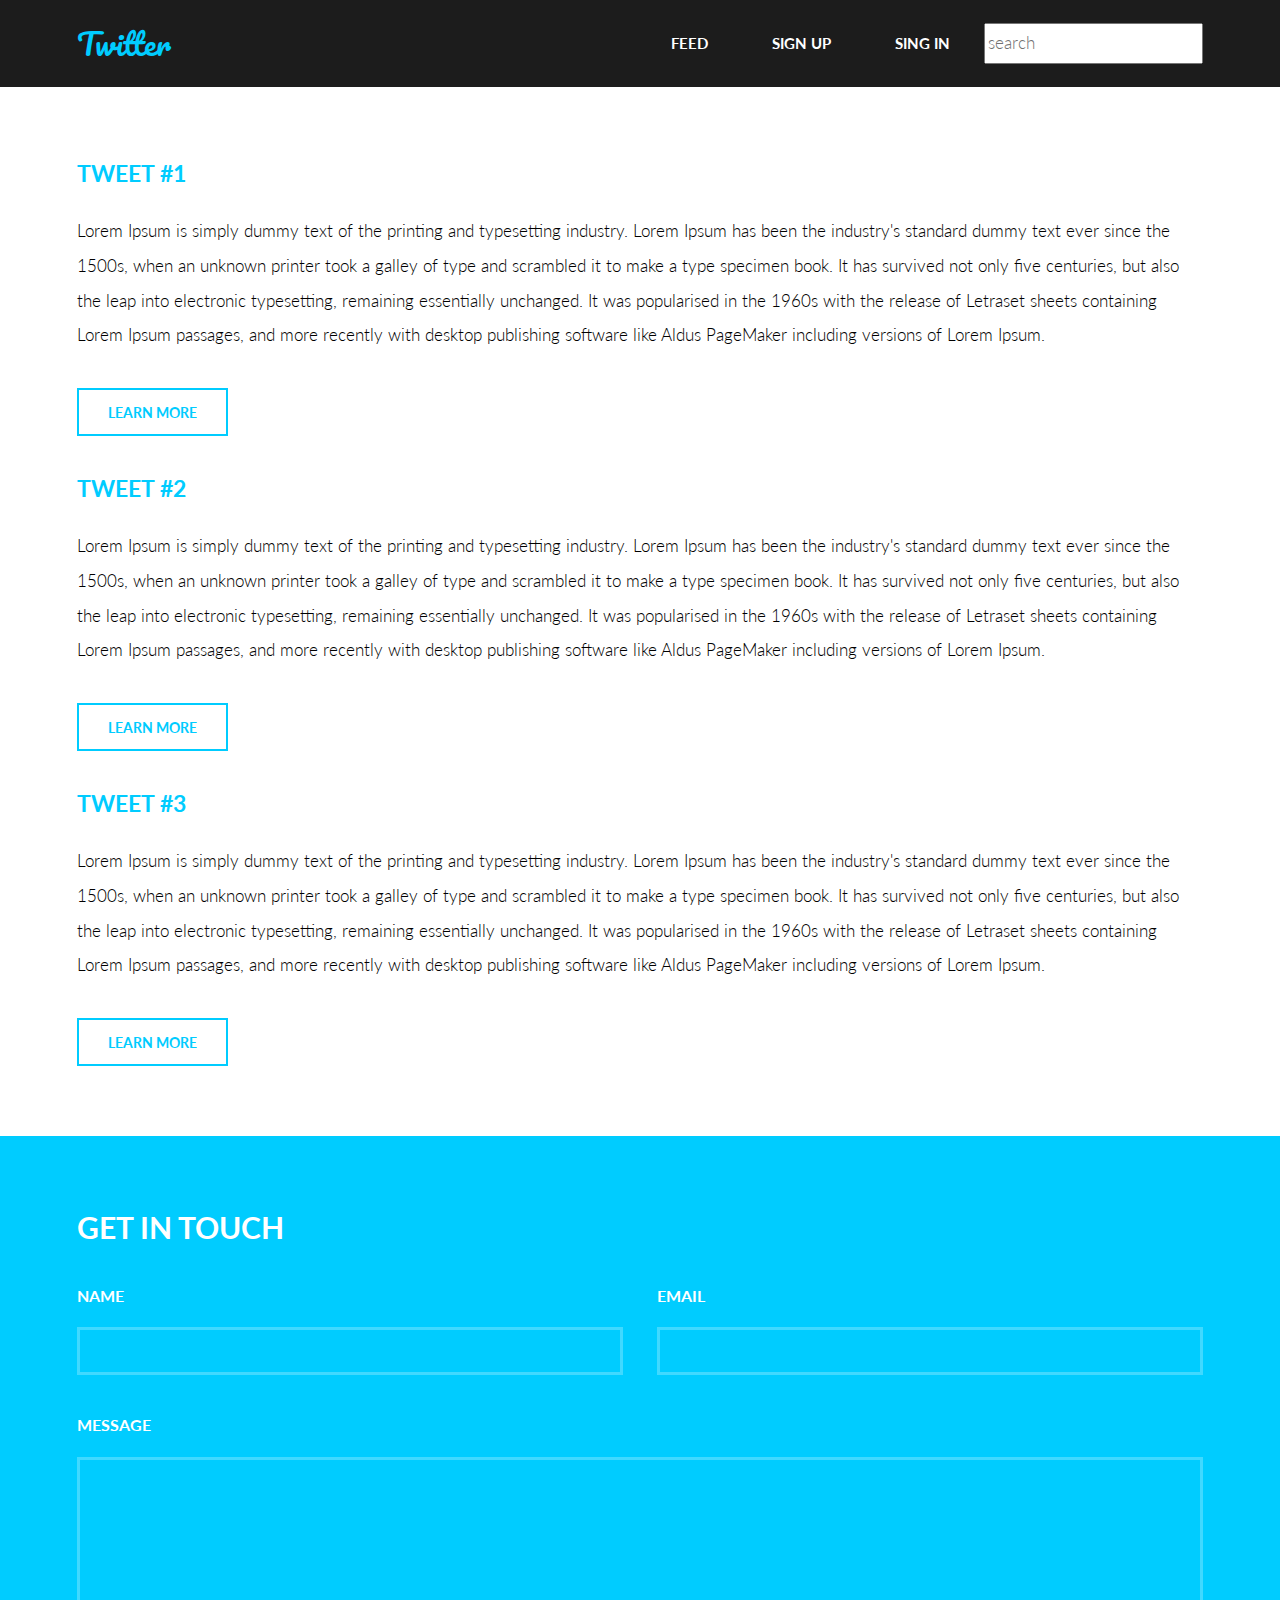
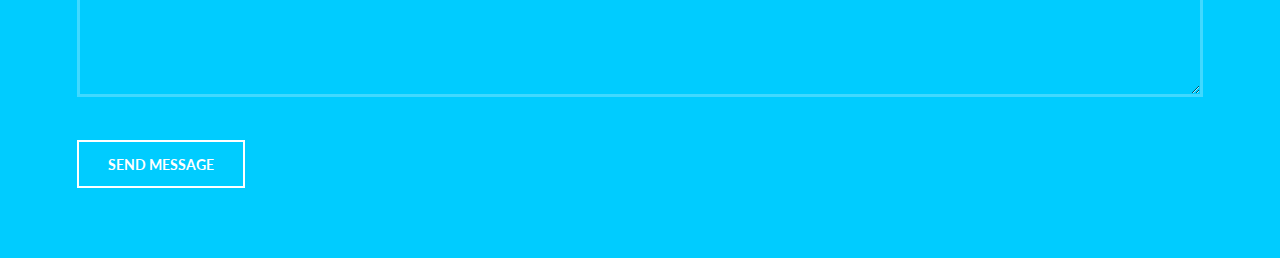
<file: mock up/index.html>
<!DOCTYPE HTML>

<html>
	<head>
		<title>Twitter</title>
		<meta charset="utf-8" />
		<meta name="viewport" content="width=device-width, initial-scale=1, user-scalable=no" />
		<link rel="stylesheet" href="assets/css/main.css" />
	</head>
	<body>

		<!-- Header -->
			<header id="header">
				<div class="inner">

					<a href="index.html" class="logo">Twitter</a>

					<nav id="nav">
						<a href="index.html">Feed</a>
						<a href="signup.html">Sign Up</a>
						<a href="signin.html">Sing In</a>
						<input placeholder="search">

					</nav>

				</div>
			</header>
			<a href="#menu" class="navPanelToggle"><span class="fa fa-bars"></span></a>


			<section id="main">
				<div class="inner">
					<article>
						<div class="content">

							<header>
								<h3>Tweet #1</h3>
							</header>

							<p>Lorem Ipsum is simply dummy text of the printing and typesetting industry. Lorem Ipsum has been the industry's standard dummy text ever since the 1500s, when an unknown printer took a galley of type and scrambled it to make a type specimen book. It has survived not only five centuries, but also the leap into electronic typesetting, remaining essentially unchanged. It was popularised in the 1960s with the release of Letraset sheets containing Lorem Ipsum passages, and more recently with desktop publishing software like Aldus PageMaker including versions of Lorem Ipsum.</p>

							<ul class="actions">
								<li><a href="#" class="button alt">Learn More</a></li>
							</ul>


						</div>
					</article>
					<article>
						<div class="content">

							<header>
								<h3>Tweet #2</h3>
							</header>

							<p>Lorem Ipsum is simply dummy text of the printing and typesetting industry. Lorem Ipsum has been the industry's standard dummy text ever since the 1500s, when an unknown printer took a galley of type and scrambled it to make a type specimen book. It has survived not only five centuries, but also the leap into electronic typesetting, remaining essentially unchanged. It was popularised in the 1960s with the release of Letraset sheets containing Lorem Ipsum passages, and more recently with desktop publishing software like Aldus PageMaker including versions of Lorem Ipsum.</p>

							<ul class="actions">
								<li><a href="#" class="button alt">Learn More</a></li>
							</ul>

						</div>
					</article>
					<article>
					<div class="content">

						<header>
							<h3>Tweet #3</h3>
						</header>

						<p>Lorem Ipsum is simply dummy text of the printing and typesetting industry. Lorem Ipsum has been the industry's standard dummy text ever since the 1500s, when an unknown printer took a galley of type and scrambled it to make a type specimen book. It has survived not only five centuries, but also the leap into electronic typesetting, remaining essentially unchanged. It was popularised in the 1960s with the release of Letraset sheets containing Lorem Ipsum passages, and more recently with desktop publishing software like Aldus PageMaker including versions of Lorem Ipsum.</p>

						<ul class="actions">
							<li><a href="#" class="button alt">Learn More</a></li>
						</ul>

						</div>
					</article>
				</div>
			</section>

		<!-- Footer -->
			<section id="footer">
				<div class="inner">
					<header>
						<h2>Get in Touch</h2>
					</header>
					<form method="post" action="#">
						<div class="field half first">
							<label for="name">Name</label>
							<input type="text" name="name" id="name" />
						</div>
						<div class="field half">
							<label for="email">Email</label>
							<input type="text" name="email" id="email" />
						</div>
						<div class="field">
							<label for="message">Message</label>
							<textarea name="message" id="message" rows="6"></textarea>
						</div>
						<ul class="actions">
							<li><input type="submit" value="Send Message" class="alt" /></li>
						</ul>
					</form>
					<div align="center" class="copyright" style = "color:#000000">
						 <!-- &copy; TwitterBEL: Dzmitry Kulik, Yahor Vydrenko, Nadir Gorbunov -->
					</div>
				</div>
			</section>


	</body>
</html>
</file>
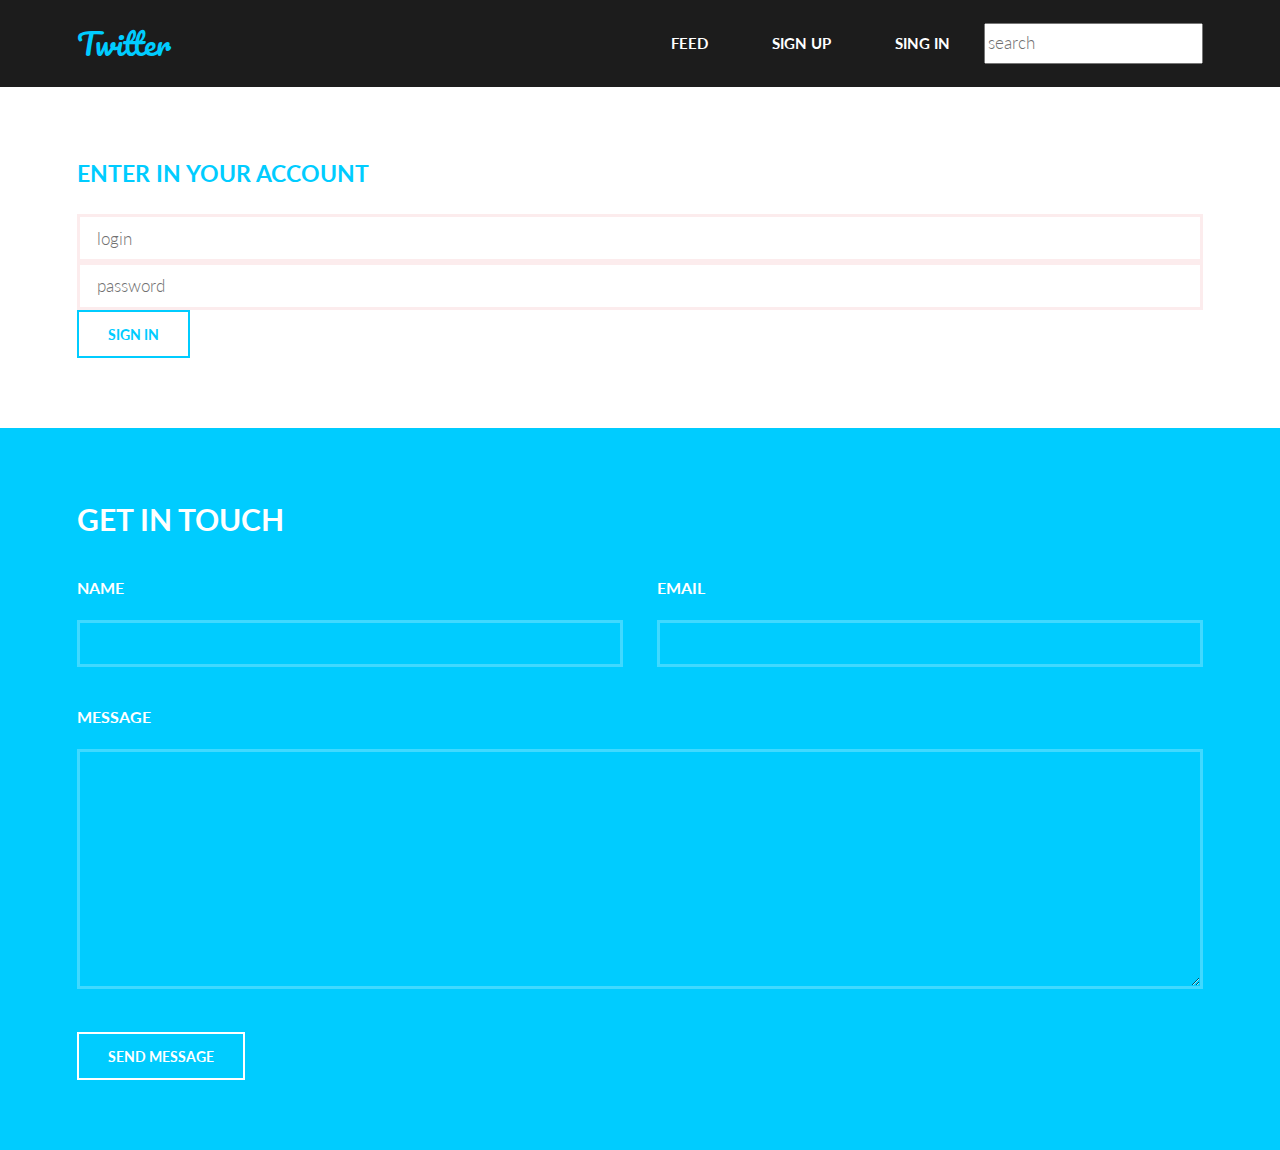
<file: mock up/signin.html>
<!DOCTYPE HTML>

<html>
	<head>
		<title>Sign In</title>
		<meta charset="utf-8" />
		<meta name="viewport" content="width=device-width, initial-scale=1, user-scalable=no" />
		<link rel="stylesheet" href="assets/css/main.css" />
	</head>
	<body>

		<!-- Header -->
			<header id="header">
				<div class="inner">

					<a href="index.html" class="logo">Twitter</a>

					<nav id="nav">
						<a href="index.html">Feed</a>
						<a href="signup.html">Sign Up</a>
						<a href="signin.html">Sing In</a>
						<input placeholder="search">

					</nav>

				</div>
			</header>
			<a href="#menu" class="navPanelToggle"><span class="fa fa-bars"></span></a>


			<section id="main">
				<div class="inner">


					<article>
					<div class="content">

						<header>
							<h3>Enter in your account</h3>
						</header>

              <form action="#" method="post">

                <input type="text" placeholder="login">
                <input type="password" placeholder="password">

                <input class="button alt" type="button" value="sign in">

              </form>
						</div>
					</article>
				</div>
			</section>

		<!-- Footer -->
			<section id="footer">
				<div class="inner">
					<header>
						<h2>Get in Touch</h2>
					</header>
					<form method="post" action="#">
						<div class="field half first">
							<label for="name">Name</label>
							<input type="text" name="name" id="name" />
						</div>
						<div class="field half">
							<label for="email">Email</label>
							<input type="text" name="email" id="email" />
						</div>
						<div class="field">
							<label for="message">Message</label>
							<textarea name="message" id="message" rows="6"></textarea>
						</div>
						<ul class="actions">
							<li><input type="submit" value="Send Message" class="alt" /></li>
						</ul>
					</form>
					<div align="center" class="copyright" style = "color:#000000">
						 <!-- &copy; TwitterBEL: Dzmitry Kulik, Yahor Vydrenko, Nadir Gorbunov -->
					</div>
				</div>
			</section>


	</body>
</html>
</file>
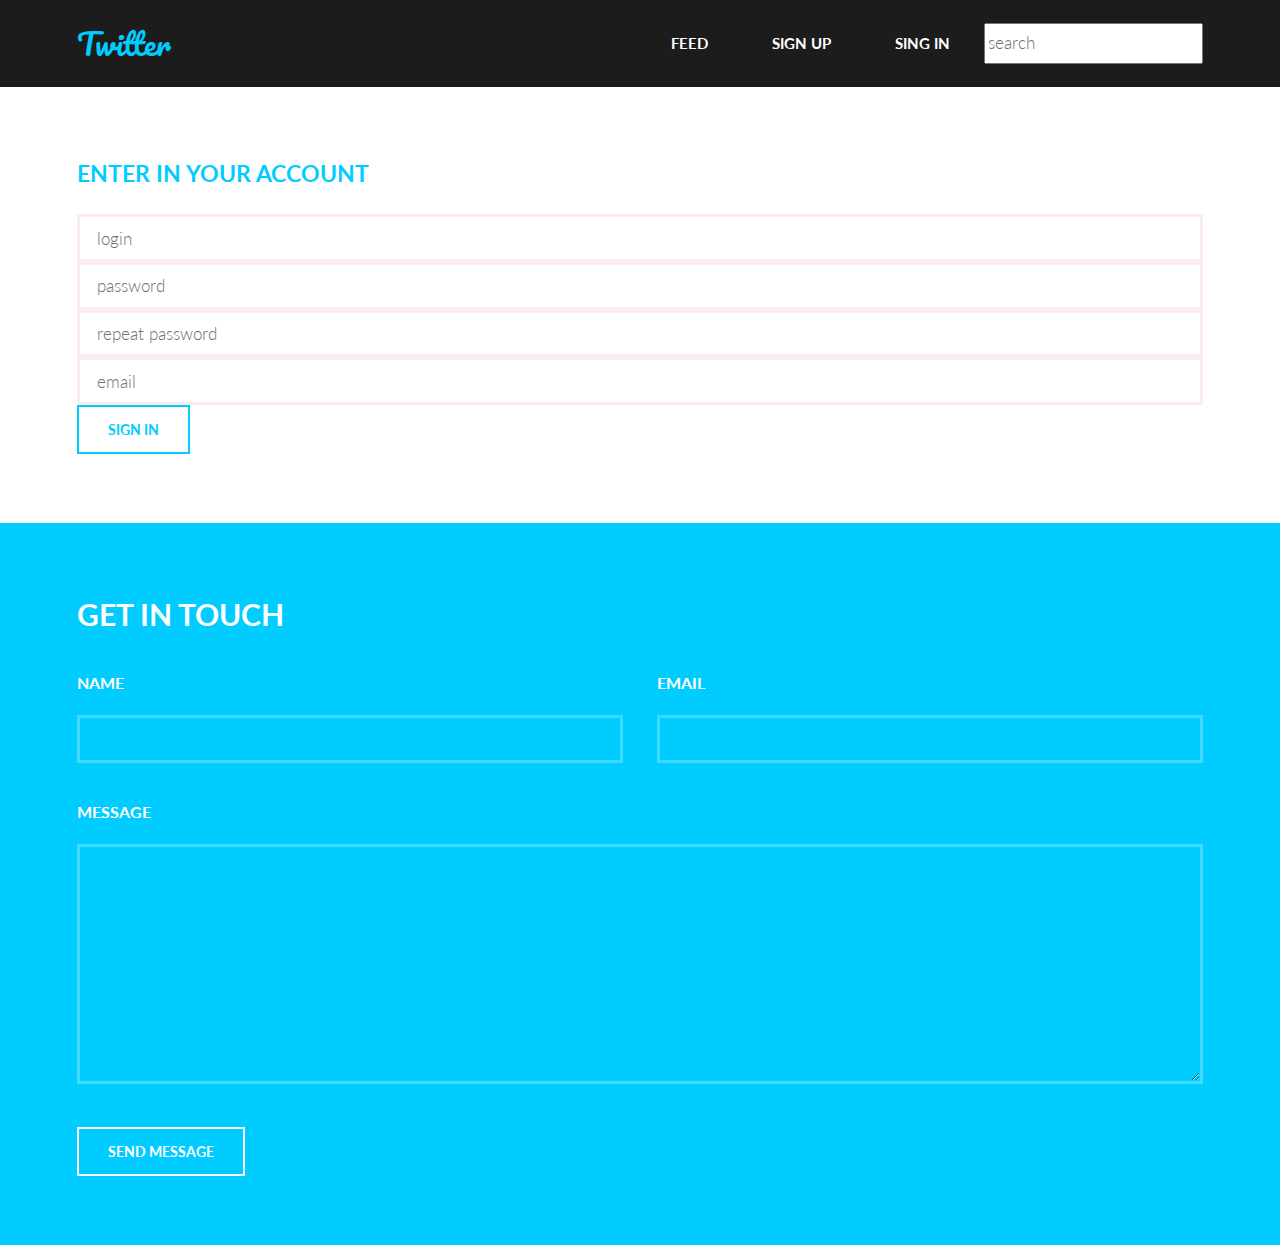
<file: mock up/signup.html>
<!DOCTYPE HTML>

<html>
	<head>
		<title>Sign In</title>
		<meta charset="utf-8" />
		<meta name="viewport" content="width=device-width, initial-scale=1, user-scalable=no" />
		<link rel="stylesheet" href="assets/css/main.css" />
	</head>
	<body>

		<!-- Header -->
			<header id="header">
				<div class="inner">

					<a href="index.html" class="logo">Twitter</a>

					<nav id="nav">
						<a href="index.html">Feed</a>
						<a href="signup.html">Sign Up</a>
						<a href="signin.html">Sing In</a>

						<input placeholder="search">

					</nav>

				</div>
			</header>
			<a href="#menu" class="navPanelToggle"><span class="fa fa-bars"></span></a>


			<section id="main">
				<div class="inner">


					<article>
					<div class="content">

						<header>
							<h3>Enter in your account</h3>
						</header>

              <form action="#" method="post">

                <input type="text" placeholder="login">
                <input type="password" placeholder="password">
                <input type="password" placeholder="repeat password">
                <input type="email" placeholder="email">
                
                <input class="button alt" type="button" value="sign in">

              </form>
						</div>
					</article>
				</div>
			</section>

		<!-- Footer -->
			<section id="footer">
				<div class="inner">
					<header>
						<h2>Get in Touch</h2>
					</header>
					<form method="post" action="#">
						<div class="field half first">
							<label for="name">Name</label>
							<input type="text" name="name" id="name" />
						</div>
						<div class="field half">
							<label for="email">Email</label>
							<input type="text" name="email" id="email" />
						</div>
						<div class="field">
							<label for="message">Message</label>
							<textarea name="message" id="message" rows="6"></textarea>
						</div>
						<ul class="actions">
							<li><input type="submit" value="Send Message" class="alt" /></li>
						</ul>
					</form>
					<div align="center" class="copyright" style = "color:#000000">
						 <!-- &copy; TwitterBEL: Dzmitry Kulik, Yahor Vydrenko, Nadir Gorbunov -->
					</div>
				</div>
			</section>


	</body>
</html>
</file>
<file: mock up/assets/css/main.css>
@import url(font-awesome.min.css);
@import url("https://fonts.googleapis.com/css?family=Lato:300,400,700|Pacifico");

/*
	Introspect by TEMPLATED
	templated.co @templatedco
	Released for free under the Creative Commons Attribution 3.0 license (templated.co/license)
*/

/* Reset */

	html, body, div, span, applet, object, iframe, h1, h2, h3, h4, h5, h6, p, blockquote, pre, a, abbr, acronym, address, big, cite, code, del, dfn, em, img, ins, kbd, q, s, samp, small, strike, strong, sub, sup, tt, var, b, u, i, center, dl, dt, dd, ol, ul, li, fieldset, form, label, legend, table, caption, tbody, tfoot, thead, tr, th, td, article, aside, canvas, details, embed, figure, figcaption, footer, header, hgroup, menu, nav, output, ruby, section, summary, time, mark, audio, video {
		margin: 0;
		padding: 0;
		border: 0;
		font-size: 100%;
		font: inherit;
		vertical-align: baseline;
	}

	article, aside, details, figcaption, figure, footer, header, hgroup, menu, nav, section {
		display: block;
	}

	body {
		line-height: 1;
	}

	ol, ul {
		list-style: none;
	}

	blockquote, q {
		quotes: none;
	}

	blockquote:before, blockquote:after, q:before, q:after {
		content: '';
		content: none;
	}

	table {
		border-collapse: collapse;
		border-spacing: 0;
	}

	body {
		-webkit-text-size-adjust: none;
	}

/* Box Model */

	*, *:before, *:after {
		-moz-box-sizing: border-box;
		-webkit-box-sizing: border-box;
		box-sizing: border-box;
	}

/* Containers */

	.container {
		margin-left: auto;
		margin-right: auto;
	}

	.container.\31 25\25 {
		width: 100%;
		max-width: 100em;
		min-width: 80em;
	}

	.container.\37 5\25 {
		width: 60em;
	}

	.container.\35 0\25 {
		width: 40em;
	}

	.container.\32 5\25 {
		width: 20em;
	}

	.container {
		width: 80em;
	}

	@media screen and (max-width: 1680px) {

		.container.\31 25\25 {
			width: 100%;
			max-width: 100em;
			min-width: 80em;
		}

		.container.\37 5\25 {
			width: 60em;
		}

		.container.\35 0\25 {
			width: 40em;
		}

		.container.\32 5\25 {
			width: 20em;
		}

		.container {
			width: 80em;
		}

	}

	@media screen and (max-width: 1280px) {

		.container.\31 25\25 {
			width: 100%;
			max-width: 81.25em;
			min-width: 65em;
		}

		.container.\37 5\25 {
			width: 48.75em;
		}

		.container.\35 0\25 {
			width: 32.5em;
		}

		.container.\32 5\25 {
			width: 16.25em;
		}

		.container {
			width: 65em;
		}

	}

	@media screen and (max-width: 980px) {

		.container.\31 25\25 {
			width: 100%;
			max-width: 112.5%;
			min-width: 90%;
		}

		.container.\37 5\25 {
			width: 67.5%;
		}

		.container.\35 0\25 {
			width: 45%;
		}

		.container.\32 5\25 {
			width: 22.5%;
		}

		.container {
			width: 90%;
		}

	}

	@media screen and (max-width: 736px) {

		.container.\31 25\25 {
			width: 100%;
			max-width: 112.5%;
			min-width: 90%;
		}

		.container.\37 5\25 {
			width: 67.5%;
		}

		.container.\35 0\25 {
			width: 45%;
		}

		.container.\32 5\25 {
			width: 22.5%;
		}

		.container {
			width: 90% !important;
		}

	}

	@media screen and (max-width: 480px) {

		.container.\31 25\25 {
			width: 100%;
			max-width: 112.5%;
			min-width: 90%;
		}

		.container.\37 5\25 {
			width: 67.5%;
		}

		.container.\35 0\25 {
			width: 45%;
		}

		.container.\32 5\25 {
			width: 22.5%;
		}

		.container {
			width: 90% !important;
		}

	}

/* Grid */

	.row {
		border-bottom: solid 1px transparent;
		-moz-box-sizing: border-box;
		-webkit-box-sizing: border-box;
		box-sizing: border-box;
	}

	.row > * {
		float: left;
		-moz-box-sizing: border-box;
		-webkit-box-sizing: border-box;
		box-sizing: border-box;
	}

	.row:after, .row:before {
		content: '';
		display: block;
		clear: both;
		height: 0;
	}

	.row.uniform > * > :first-child {
		margin-top: 0;
	}

	.row.uniform > * > :last-child {
		margin-bottom: 0;
	}

	.row.\30 \25 > * {
		padding: 0 0 0 0em;
	}

	.row.\30 \25 {
		margin: 0 0 -1px 0em;
	}

	.row.uniform.\30 \25 > * {
		padding: 0em 0 0 0em;
	}

	.row.uniform.\30 \25 {
		margin: 0em 0 -1px 0em;
	}

	.row > * {
		padding: 0 0 0 2em;
	}

	.row {
		margin: 0 0 -1px -2em;
	}

	.row.uniform > * {
		padding: 2em 0 0 2em;
	}

	.row.uniform {
		margin: -2em 0 -1px -2em;
	}

	.row.\32 00\25 > * {
		padding: 0 0 0 4em;
	}

	.row.\32 00\25 {
		margin: 0 0 -1px -4em;
	}

	.row.uniform.\32 00\25 > * {
		padding: 4em 0 0 4em;
	}

	.row.uniform.\32 00\25 {
		margin: -4em 0 -1px -4em;
	}

	.row.\31 50\25 > * {
		padding: 0 0 0 3em;
	}

	.row.\31 50\25 {
		margin: 0 0 -1px -3em;
	}

	.row.uniform.\31 50\25 > * {
		padding: 3em 0 0 3em;
	}

	.row.uniform.\31 50\25 {
		margin: -3em 0 -1px -3em;
	}

	.row.\35 0\25 > * {
		padding: 0 0 0 1em;
	}

	.row.\35 0\25 {
		margin: 0 0 -1px -1em;
	}

	.row.uniform.\35 0\25 > * {
		padding: 1em 0 0 1em;
	}

	.row.uniform.\35 0\25 {
		margin: -1em 0 -1px -1em;
	}

	.row.\32 5\25 > * {
		padding: 0 0 0 0.5em;
	}

	.row.\32 5\25 {
		margin: 0 0 -1px -0.5em;
	}

	.row.uniform.\32 5\25 > * {
		padding: 0.5em 0 0 0.5em;
	}

	.row.uniform.\32 5\25 {
		margin: -0.5em 0 -1px -0.5em;
	}

	.\31 2u, .\31 2u\24 {
		width: 100%;
		clear: none;
		margin-left: 0;
	}

	.\31 1u, .\31 1u\24 {
		width: 91.6666666667%;
		clear: none;
		margin-left: 0;
	}

	.\31 0u, .\31 0u\24 {
		width: 83.3333333333%;
		clear: none;
		margin-left: 0;
	}

	.\39 u, .\39 u\24 {
		width: 75%;
		clear: none;
		margin-left: 0;
	}

	.\38 u, .\38 u\24 {
		width: 66.6666666667%;
		clear: none;
		margin-left: 0;
	}

	.\37 u, .\37 u\24 {
		width: 58.3333333333%;
		clear: none;
		margin-left: 0;
	}

	.\36 u, .\36 u\24 {
		width: 50%;
		clear: none;
		margin-left: 0;
	}

	.\35 u, .\35 u\24 {
		width: 41.6666666667%;
		clear: none;
		margin-left: 0;
	}

	.\34 u, .\34 u\24 {
		width: 33.3333333333%;
		clear: none;
		margin-left: 0;
	}

	.\33 u, .\33 u\24 {
		width: 25%;
		clear: none;
		margin-left: 0;
	}

	.\32 u, .\32 u\24 {
		width: 16.6666666667%;
		clear: none;
		margin-left: 0;
	}

	.\31 u, .\31 u\24 {
		width: 8.3333333333%;
		clear: none;
		margin-left: 0;
	}

	.\31 2u\24 + *,
	.\31 1u\24 + *,
	.\31 0u\24 + *,
	.\39 u\24 + *,
	.\38 u\24 + *,
	.\37 u\24 + *,
	.\36 u\24 + *,
	.\35 u\24 + *,
	.\34 u\24 + *,
	.\33 u\24 + *,
	.\32 u\24 + *,
	.\31 u\24 + * {
		clear: left;
	}

	.\-11u {
		margin-left: 91.66667%;
	}

	.\-10u {
		margin-left: 83.33333%;
	}

	.\-9u {
		margin-left: 75%;
	}

	.\-8u {
		margin-left: 66.66667%;
	}

	.\-7u {
		margin-left: 58.33333%;
	}

	.\-6u {
		margin-left: 50%;
	}

	.\-5u {
		margin-left: 41.66667%;
	}

	.\-4u {
		margin-left: 33.33333%;
	}

	.\-3u {
		margin-left: 25%;
	}

	.\-2u {
		margin-left: 16.66667%;
	}

	.\-1u {
		margin-left: 8.33333%;
	}

	@media screen and (max-width: 1680px) {

		.row > * {
			padding: 0 0 0 2em;
		}

		.row {
			margin: 0 0 -1px -2em;
		}

		.row.uniform > * {
			padding: 2em 0 0 2em;
		}

		.row.uniform {
			margin: -2em 0 -1px -2em;
		}

		.row.\32 00\25 > * {
			padding: 0 0 0 4em;
		}

		.row.\32 00\25 {
			margin: 0 0 -1px -4em;
		}

		.row.uniform.\32 00\25 > * {
			padding: 4em 0 0 4em;
		}

		.row.uniform.\32 00\25 {
			margin: -4em 0 -1px -4em;
		}

		.row.\31 50\25 > * {
			padding: 0 0 0 3em;
		}

		.row.\31 50\25 {
			margin: 0 0 -1px -3em;
		}

		.row.uniform.\31 50\25 > * {
			padding: 3em 0 0 3em;
		}

		.row.uniform.\31 50\25 {
			margin: -3em 0 -1px -3em;
		}

		.row.\35 0\25 > * {
			padding: 0 0 0 1em;
		}

		.row.\35 0\25 {
			margin: 0 0 -1px -1em;
		}

		.row.uniform.\35 0\25 > * {
			padding: 1em 0 0 1em;
		}

		.row.uniform.\35 0\25 {
			margin: -1em 0 -1px -1em;
		}

		.row.\32 5\25 > * {
			padding: 0 0 0 0.5em;
		}

		.row.\32 5\25 {
			margin: 0 0 -1px -0.5em;
		}

		.row.uniform.\32 5\25 > * {
			padding: 0.5em 0 0 0.5em;
		}

		.row.uniform.\32 5\25 {
			margin: -0.5em 0 -1px -0.5em;
		}

		.\31 2u\28xlarge\29, .\31 2u\24\28xlarge\29 {
			width: 100%;
			clear: none;
			margin-left: 0;
		}

		.\31 1u\28xlarge\29, .\31 1u\24\28xlarge\29 {
			width: 91.6666666667%;
			clear: none;
			margin-left: 0;
		}

		.\31 0u\28xlarge\29, .\31 0u\24\28xlarge\29 {
			width: 83.3333333333%;
			clear: none;
			margin-left: 0;
		}

		.\39 u\28xlarge\29, .\39 u\24\28xlarge\29 {
			width: 75%;
			clear: none;
			margin-left: 0;
		}

		.\38 u\28xlarge\29, .\38 u\24\28xlarge\29 {
			width: 66.6666666667%;
			clear: none;
			margin-left: 0;
		}

		.\37 u\28xlarge\29, .\37 u\24\28xlarge\29 {
			width: 58.3333333333%;
			clear: none;
			margin-left: 0;
		}

		.\36 u\28xlarge\29, .\36 u\24\28xlarge\29 {
			width: 50%;
			clear: none;
			margin-left: 0;
		}

		.\35 u\28xlarge\29, .\35 u\24\28xlarge\29 {
			width: 41.6666666667%;
			clear: none;
			margin-left: 0;
		}

		.\34 u\28xlarge\29, .\34 u\24\28xlarge\29 {
			width: 33.3333333333%;
			clear: none;
			margin-left: 0;
		}

		.\33 u\28xlarge\29, .\33 u\24\28xlarge\29 {
			width: 25%;
			clear: none;
			margin-left: 0;
		}

		.\32 u\28xlarge\29, .\32 u\24\28xlarge\29 {
			width: 16.6666666667%;
			clear: none;
			margin-left: 0;
		}

		.\31 u\28xlarge\29, .\31 u\24\28xlarge\29 {
			width: 8.3333333333%;
			clear: none;
			margin-left: 0;
		}

		.\31 2u\24\28xlarge\29 + *,
		.\31 1u\24\28xlarge\29 + *,
		.\31 0u\24\28xlarge\29 + *,
		.\39 u\24\28xlarge\29 + *,
		.\38 u\24\28xlarge\29 + *,
		.\37 u\24\28xlarge\29 + *,
		.\36 u\24\28xlarge\29 + *,
		.\35 u\24\28xlarge\29 + *,
		.\34 u\24\28xlarge\29 + *,
		.\33 u\24\28xlarge\29 + *,
		.\32 u\24\28xlarge\29 + *,
		.\31 u\24\28xlarge\29 + * {
			clear: left;
		}

		.\-11u\28xlarge\29 {
			margin-left: 91.66667%;
		}

		.\-10u\28xlarge\29 {
			margin-left: 83.33333%;
		}

		.\-9u\28xlarge\29 {
			margin-left: 75%;
		}

		.\-8u\28xlarge\29 {
			margin-left: 66.66667%;
		}

		.\-7u\28xlarge\29 {
			margin-left: 58.33333%;
		}

		.\-6u\28xlarge\29 {
			margin-left: 50%;
		}

		.\-5u\28xlarge\29 {
			margin-left: 41.66667%;
		}

		.\-4u\28xlarge\29 {
			margin-left: 33.33333%;
		}

		.\-3u\28xlarge\29 {
			margin-left: 25%;
		}

		.\-2u\28xlarge\29 {
			margin-left: 16.66667%;
		}

		.\-1u\28xlarge\29 {
			margin-left: 8.33333%;
		}

	}

	@media screen and (max-width: 1280px) {

		.row > * {
			padding: 0 0 0 1.5em;
		}

		.row {
			margin: 0 0 -1px -1.5em;
		}

		.row.uniform > * {
			padding: 1.5em 0 0 1.5em;
		}

		.row.uniform {
			margin: -1.5em 0 -1px -1.5em;
		}

		.row.\32 00\25 > * {
			padding: 0 0 0 3em;
		}

		.row.\32 00\25 {
			margin: 0 0 -1px -3em;
		}

		.row.uniform.\32 00\25 > * {
			padding: 3em 0 0 3em;
		}

		.row.uniform.\32 00\25 {
			margin: -3em 0 -1px -3em;
		}

		.row.\31 50\25 > * {
			padding: 0 0 0 2.25em;
		}

		.row.\31 50\25 {
			margin: 0 0 -1px -2.25em;
		}

		.row.uniform.\31 50\25 > * {
			padding: 2.25em 0 0 2.25em;
		}

		.row.uniform.\31 50\25 {
			margin: -2.25em 0 -1px -2.25em;
		}

		.row.\35 0\25 > * {
			padding: 0 0 0 0.75em;
		}

		.row.\35 0\25 {
			margin: 0 0 -1px -0.75em;
		}

		.row.uniform.\35 0\25 > * {
			padding: 0.75em 0 0 0.75em;
		}

		.row.uniform.\35 0\25 {
			margin: -0.75em 0 -1px -0.75em;
		}

		.row.\32 5\25 > * {
			padding: 0 0 0 0.375em;
		}

		.row.\32 5\25 {
			margin: 0 0 -1px -0.375em;
		}

		.row.uniform.\32 5\25 > * {
			padding: 0.375em 0 0 0.375em;
		}

		.row.uniform.\32 5\25 {
			margin: -0.375em 0 -1px -0.375em;
		}

		.\31 2u\28large\29, .\31 2u\24\28large\29 {
			width: 100%;
			clear: none;
			margin-left: 0;
		}

		.\31 1u\28large\29, .\31 1u\24\28large\29 {
			width: 91.6666666667%;
			clear: none;
			margin-left: 0;
		}

		.\31 0u\28large\29, .\31 0u\24\28large\29 {
			width: 83.3333333333%;
			clear: none;
			margin-left: 0;
		}

		.\39 u\28large\29, .\39 u\24\28large\29 {
			width: 75%;
			clear: none;
			margin-left: 0;
		}

		.\38 u\28large\29, .\38 u\24\28large\29 {
			width: 66.6666666667%;
			clear: none;
			margin-left: 0;
		}

		.\37 u\28large\29, .\37 u\24\28large\29 {
			width: 58.3333333333%;
			clear: none;
			margin-left: 0;
		}

		.\36 u\28large\29, .\36 u\24\28large\29 {
			width: 50%;
			clear: none;
			margin-left: 0;
		}

		.\35 u\28large\29, .\35 u\24\28large\29 {
			width: 41.6666666667%;
			clear: none;
			margin-left: 0;
		}

		.\34 u\28large\29, .\34 u\24\28large\29 {
			width: 33.3333333333%;
			clear: none;
			margin-left: 0;
		}

		.\33 u\28large\29, .\33 u\24\28large\29 {
			width: 25%;
			clear: none;
			margin-left: 0;
		}

		.\32 u\28large\29, .\32 u\24\28large\29 {
			width: 16.6666666667%;
			clear: none;
			margin-left: 0;
		}

		.\31 u\28large\29, .\31 u\24\28large\29 {
			width: 8.3333333333%;
			clear: none;
			margin-left: 0;
		}

		.\31 2u\24\28large\29 + *,
		.\31 1u\24\28large\29 + *,
		.\31 0u\24\28large\29 + *,
		.\39 u\24\28large\29 + *,
		.\38 u\24\28large\29 + *,
		.\37 u\24\28large\29 + *,
		.\36 u\24\28large\29 + *,
		.\35 u\24\28large\29 + *,
		.\34 u\24\28large\29 + *,
		.\33 u\24\28large\29 + *,
		.\32 u\24\28large\29 + *,
		.\31 u\24\28large\29 + * {
			clear: left;
		}

		.\-11u\28large\29 {
			margin-left: 91.66667%;
		}

		.\-10u\28large\29 {
			margin-left: 83.33333%;
		}

		.\-9u\28large\29 {
			margin-left: 75%;
		}

		.\-8u\28large\29 {
			margin-left: 66.66667%;
		}

		.\-7u\28large\29 {
			margin-left: 58.33333%;
		}

		.\-6u\28large\29 {
			margin-left: 50%;
		}

		.\-5u\28large\29 {
			margin-left: 41.66667%;
		}

		.\-4u\28large\29 {
			margin-left: 33.33333%;
		}

		.\-3u\28large\29 {
			margin-left: 25%;
		}

		.\-2u\28large\29 {
			margin-left: 16.66667%;
		}

		.\-1u\28large\29 {
			margin-left: 8.33333%;
		}

	}

	@media screen and (max-width: 980px) {

		.row > * {
			padding: 0 0 0 1.5em;
		}

		.row {
			margin: 0 0 -1px -1.5em;
		}

		.row.uniform > * {
			padding: 1.5em 0 0 1.5em;
		}

		.row.uniform {
			margin: -1.5em 0 -1px -1.5em;
		}

		.row.\32 00\25 > * {
			padding: 0 0 0 3em;
		}

		.row.\32 00\25 {
			margin: 0 0 -1px -3em;
		}

		.row.uniform.\32 00\25 > * {
			padding: 3em 0 0 3em;
		}

		.row.uniform.\32 00\25 {
			margin: -3em 0 -1px -3em;
		}

		.row.\31 50\25 > * {
			padding: 0 0 0 2.25em;
		}

		.row.\31 50\25 {
			margin: 0 0 -1px -2.25em;
		}

		.row.uniform.\31 50\25 > * {
			padding: 2.25em 0 0 2.25em;
		}

		.row.uniform.\31 50\25 {
			margin: -2.25em 0 -1px -2.25em;
		}

		.row.\35 0\25 > * {
			padding: 0 0 0 0.75em;
		}

		.row.\35 0\25 {
			margin: 0 0 -1px -0.75em;
		}

		.row.uniform.\35 0\25 > * {
			padding: 0.75em 0 0 0.75em;
		}

		.row.uniform.\35 0\25 {
			margin: -0.75em 0 -1px -0.75em;
		}

		.row.\32 5\25 > * {
			padding: 0 0 0 0.375em;
		}

		.row.\32 5\25 {
			margin: 0 0 -1px -0.375em;
		}

		.row.uniform.\32 5\25 > * {
			padding: 0.375em 0 0 0.375em;
		}

		.row.uniform.\32 5\25 {
			margin: -0.375em 0 -1px -0.375em;
		}

		.\31 2u\28medium\29, .\31 2u\24\28medium\29 {
			width: 100%;
			clear: none;
			margin-left: 0;
		}

		.\31 1u\28medium\29, .\31 1u\24\28medium\29 {
			width: 91.6666666667%;
			clear: none;
			margin-left: 0;
		}

		.\31 0u\28medium\29, .\31 0u\24\28medium\29 {
			width: 83.3333333333%;
			clear: none;
			margin-left: 0;
		}

		.\39 u\28medium\29, .\39 u\24\28medium\29 {
			width: 75%;
			clear: none;
			margin-left: 0;
		}

		.\38 u\28medium\29, .\38 u\24\28medium\29 {
			width: 66.6666666667%;
			clear: none;
			margin-left: 0;
		}

		.\37 u\28medium\29, .\37 u\24\28medium\29 {
			width: 58.3333333333%;
			clear: none;
			margin-left: 0;
		}

		.\36 u\28medium\29, .\36 u\24\28medium\29 {
			width: 50%;
			clear: none;
			margin-left: 0;
		}

		.\35 u\28medium\29, .\35 u\24\28medium\29 {
			width: 41.6666666667%;
			clear: none;
			margin-left: 0;
		}

		.\34 u\28medium\29, .\34 u\24\28medium\29 {
			width: 33.3333333333%;
			clear: none;
			margin-left: 0;
		}

		.\33 u\28medium\29, .\33 u\24\28medium\29 {
			width: 25%;
			clear: none;
			margin-left: 0;
		}

		.\32 u\28medium\29, .\32 u\24\28medium\29 {
			width: 16.6666666667%;
			clear: none;
			margin-left: 0;
		}

		.\31 u\28medium\29, .\31 u\24\28medium\29 {
			width: 8.3333333333%;
			clear: none;
			margin-left: 0;
		}

		.\31 2u\24\28medium\29 + *,
		.\31 1u\24\28medium\29 + *,
		.\31 0u\24\28medium\29 + *,
		.\39 u\24\28medium\29 + *,
		.\38 u\24\28medium\29 + *,
		.\37 u\24\28medium\29 + *,
		.\36 u\24\28medium\29 + *,
		.\35 u\24\28medium\29 + *,
		.\34 u\24\28medium\29 + *,
		.\33 u\24\28medium\29 + *,
		.\32 u\24\28medium\29 + *,
		.\31 u\24\28medium\29 + * {
			clear: left;
		}

		.\-11u\28medium\29 {
			margin-left: 91.66667%;
		}

		.\-10u\28medium\29 {
			margin-left: 83.33333%;
		}

		.\-9u\28medium\29 {
			margin-left: 75%;
		}

		.\-8u\28medium\29 {
			margin-left: 66.66667%;
		}

		.\-7u\28medium\29 {
			margin-left: 58.33333%;
		}

		.\-6u\28medium\29 {
			margin-left: 50%;
		}

		.\-5u\28medium\29 {
			margin-left: 41.66667%;
		}

		.\-4u\28medium\29 {
			margin-left: 33.33333%;
		}

		.\-3u\28medium\29 {
			margin-left: 25%;
		}

		.\-2u\28medium\29 {
			margin-left: 16.66667%;
		}

		.\-1u\28medium\29 {
			margin-left: 8.33333%;
		}

	}

	@media screen and (max-width: 736px) {

		.row > * {
			padding: 0 0 0 1.25em;
		}

		.row {
			margin: 0 0 -1px -1.25em;
		}

		.row.uniform > * {
			padding: 1.25em 0 0 1.25em;
		}

		.row.uniform {
			margin: -1.25em 0 -1px -1.25em;
		}

		.row.\32 00\25 > * {
			padding: 0 0 0 2.5em;
		}

		.row.\32 00\25 {
			margin: 0 0 -1px -2.5em;
		}

		.row.uniform.\32 00\25 > * {
			padding: 2.5em 0 0 2.5em;
		}

		.row.uniform.\32 00\25 {
			margin: -2.5em 0 -1px -2.5em;
		}

		.row.\31 50\25 > * {
			padding: 0 0 0 1.875em;
		}

		.row.\31 50\25 {
			margin: 0 0 -1px -1.875em;
		}

		.row.uniform.\31 50\25 > * {
			padding: 1.875em 0 0 1.875em;
		}

		.row.uniform.\31 50\25 {
			margin: -1.875em 0 -1px -1.875em;
		}

		.row.\35 0\25 > * {
			padding: 0 0 0 0.625em;
		}

		.row.\35 0\25 {
			margin: 0 0 -1px -0.625em;
		}

		.row.uniform.\35 0\25 > * {
			padding: 0.625em 0 0 0.625em;
		}

		.row.uniform.\35 0\25 {
			margin: -0.625em 0 -1px -0.625em;
		}

		.row.\32 5\25 > * {
			padding: 0 0 0 0.3125em;
		}

		.row.\32 5\25 {
			margin: 0 0 -1px -0.3125em;
		}

		.row.uniform.\32 5\25 > * {
			padding: 0.3125em 0 0 0.3125em;
		}

		.row.uniform.\32 5\25 {
			margin: -0.3125em 0 -1px -0.3125em;
		}

		.\31 2u\28small\29, .\31 2u\24\28small\29 {
			width: 100%;
			clear: none;
			margin-left: 0;
		}

		.\31 1u\28small\29, .\31 1u\24\28small\29 {
			width: 91.6666666667%;
			clear: none;
			margin-left: 0;
		}

		.\31 0u\28small\29, .\31 0u\24\28small\29 {
			width: 83.3333333333%;
			clear: none;
			margin-left: 0;
		}

		.\39 u\28small\29, .\39 u\24\28small\29 {
			width: 75%;
			clear: none;
			margin-left: 0;
		}

		.\38 u\28small\29, .\38 u\24\28small\29 {
			width: 66.6666666667%;
			clear: none;
			margin-left: 0;
		}

		.\37 u\28small\29, .\37 u\24\28small\29 {
			width: 58.3333333333%;
			clear: none;
			margin-left: 0;
		}

		.\36 u\28small\29, .\36 u\24\28small\29 {
			width: 50%;
			clear: none;
			margin-left: 0;
		}

		.\35 u\28small\29, .\35 u\24\28small\29 {
			width: 41.6666666667%;
			clear: none;
			margin-left: 0;
		}

		.\34 u\28small\29, .\34 u\24\28small\29 {
			width: 33.3333333333%;
			clear: none;
			margin-left: 0;
		}

		.\33 u\28small\29, .\33 u\24\28small\29 {
			width: 25%;
			clear: none;
			margin-left: 0;
		}

		.\32 u\28small\29, .\32 u\24\28small\29 {
			width: 16.6666666667%;
			clear: none;
			margin-left: 0;
		}

		.\31 u\28small\29, .\31 u\24\28small\29 {
			width: 8.3333333333%;
			clear: none;
			margin-left: 0;
		}

		.\31 2u\24\28small\29 + *,
		.\31 1u\24\28small\29 + *,
		.\31 0u\24\28small\29 + *,
		.\39 u\24\28small\29 + *,
		.\38 u\24\28small\29 + *,
		.\37 u\24\28small\29 + *,
		.\36 u\24\28small\29 + *,
		.\35 u\24\28small\29 + *,
		.\34 u\24\28small\29 + *,
		.\33 u\24\28small\29 + *,
		.\32 u\24\28small\29 + *,
		.\31 u\24\28small\29 + * {
			clear: left;
		}

		.\-11u\28small\29 {
			margin-left: 91.66667%;
		}

		.\-10u\28small\29 {
			margin-left: 83.33333%;
		}

		.\-9u\28small\29 {
			margin-left: 75%;
		}

		.\-8u\28small\29 {
			margin-left: 66.66667%;
		}

		.\-7u\28small\29 {
			margin-left: 58.33333%;
		}

		.\-6u\28small\29 {
			margin-left: 50%;
		}

		.\-5u\28small\29 {
			margin-left: 41.66667%;
		}

		.\-4u\28small\29 {
			margin-left: 33.33333%;
		}

		.\-3u\28small\29 {
			margin-left: 25%;
		}

		.\-2u\28small\29 {
			margin-left: 16.66667%;
		}

		.\-1u\28small\29 {
			margin-left: 8.33333%;
		}

	}

	@media screen and (max-width: 480px) {

		.row > * {
			padding: 0 0 0 1.25em;
		}

		.row {
			margin: 0 0 -1px -1.25em;
		}

		.row.uniform > * {
			padding: 1.25em 0 0 1.25em;
		}

		.row.uniform {
			margin: -1.25em 0 -1px -1.25em;
		}

		.row.\32 00\25 > * {
			padding: 0 0 0 2.5em;
		}

		.row.\32 00\25 {
			margin: 0 0 -1px -2.5em;
		}

		.row.uniform.\32 00\25 > * {
			padding: 2.5em 0 0 2.5em;
		}

		.row.uniform.\32 00\25 {
			margin: -2.5em 0 -1px -2.5em;
		}

		.row.\31 50\25 > * {
			padding: 0 0 0 1.875em;
		}

		.row.\31 50\25 {
			margin: 0 0 -1px -1.875em;
		}

		.row.uniform.\31 50\25 > * {
			padding: 1.875em 0 0 1.875em;
		}

		.row.uniform.\31 50\25 {
			margin: -1.875em 0 -1px -1.875em;
		}

		.row.\35 0\25 > * {
			padding: 0 0 0 0.625em;
		}

		.row.\35 0\25 {
			margin: 0 0 -1px -0.625em;
		}

		.row.uniform.\35 0\25 > * {
			padding: 0.625em 0 0 0.625em;
		}

		.row.uniform.\35 0\25 {
			margin: -0.625em 0 -1px -0.625em;
		}

		.row.\32 5\25 > * {
			padding: 0 0 0 0.3125em;
		}

		.row.\32 5\25 {
			margin: 0 0 -1px -0.3125em;
		}

		.row.uniform.\32 5\25 > * {
			padding: 0.3125em 0 0 0.3125em;
		}

		.row.uniform.\32 5\25 {
			margin: -0.3125em 0 -1px -0.3125em;
		}

		.\31 2u\28xsmall\29, .\31 2u\24\28xsmall\29 {
			width: 100%;
			clear: none;
			margin-left: 0;
		}

		.\31 1u\28xsmall\29, .\31 1u\24\28xsmall\29 {
			width: 91.6666666667%;
			clear: none;
			margin-left: 0;
		}

		.\31 0u\28xsmall\29, .\31 0u\24\28xsmall\29 {
			width: 83.3333333333%;
			clear: none;
			margin-left: 0;
		}

		.\39 u\28xsmall\29, .\39 u\24\28xsmall\29 {
			width: 75%;
			clear: none;
			margin-left: 0;
		}

		.\38 u\28xsmall\29, .\38 u\24\28xsmall\29 {
			width: 66.6666666667%;
			clear: none;
			margin-left: 0;
		}

		.\37 u\28xsmall\29, .\37 u\24\28xsmall\29 {
			width: 58.3333333333%;
			clear: none;
			margin-left: 0;
		}

		.\36 u\28xsmall\29, .\36 u\24\28xsmall\29 {
			width: 50%;
			clear: none;
			margin-left: 0;
		}

		.\35 u\28xsmall\29, .\35 u\24\28xsmall\29 {
			width: 41.6666666667%;
			clear: none;
			margin-left: 0;
		}

		.\34 u\28xsmall\29, .\34 u\24\28xsmall\29 {
			width: 33.3333333333%;
			clear: none;
			margin-left: 0;
		}

		.\33 u\28xsmall\29, .\33 u\24\28xsmall\29 {
			width: 25%;
			clear: none;
			margin-left: 0;
		}

		.\32 u\28xsmall\29, .\32 u\24\28xsmall\29 {
			width: 16.6666666667%;
			clear: none;
			margin-left: 0;
		}

		.\31 u\28xsmall\29, .\31 u\24\28xsmall\29 {
			width: 8.3333333333%;
			clear: none;
			margin-left: 0;
		}

		.\31 2u\24\28xsmall\29 + *,
		.\31 1u\24\28xsmall\29 + *,
		.\31 0u\24\28xsmall\29 + *,
		.\39 u\24\28xsmall\29 + *,
		.\38 u\24\28xsmall\29 + *,
		.\37 u\24\28xsmall\29 + *,
		.\36 u\24\28xsmall\29 + *,
		.\35 u\24\28xsmall\29 + *,
		.\34 u\24\28xsmall\29 + *,
		.\33 u\24\28xsmall\29 + *,
		.\32 u\24\28xsmall\29 + *,
		.\31 u\24\28xsmall\29 + * {
			clear: left;
		}

		.\-11u\28xsmall\29 {
			margin-left: 91.66667%;
		}

		.\-10u\28xsmall\29 {
			margin-left: 83.33333%;
		}

		.\-9u\28xsmall\29 {
			margin-left: 75%;
		}

		.\-8u\28xsmall\29 {
			margin-left: 66.66667%;
		}

		.\-7u\28xsmall\29 {
			margin-left: 58.33333%;
		}

		.\-6u\28xsmall\29 {
			margin-left: 50%;
		}

		.\-5u\28xsmall\29 {
			margin-left: 41.66667%;
		}

		.\-4u\28xsmall\29 {
			margin-left: 33.33333%;
		}

		.\-3u\28xsmall\29 {
			margin-left: 25%;
		}

		.\-2u\28xsmall\29 {
			margin-left: 16.66667%;
		}

		.\-1u\28xsmall\29 {
			margin-left: 8.33333%;
		}

	}

/* Basic */

	@-ms-viewport {
		width: device-width;
	}

	body {
		-ms-overflow-style: scrollbar;
	}

	@media screen and (max-width: 480px) {

		html, body {
			min-width: 320px;
		}

	}

	body {
		background: #fff;
	}

		body.is-loading *, body.is-loading *:before, body.is-loading *:after {
			-moz-animation: none !important;
			-webkit-animation: none !important;
			-ms-animation: none !important;
			animation: none !important;
			-moz-transition: none !important;
			-webkit-transition: none !important;
			-ms-transition: none !important;
			transition: none !important;
		}

/* Type */

	body {
		background-color: #fff;
		color: #000000;
	}

	body, input, select, textarea {
		font-family: "Lato", sans-serif;
		font-size: 15pt;
		font-weight: 300;
		line-height: 2;
	}

		@media screen and (max-width: 1680px) {

			body, input, select, textarea {
				font-size: 13pt;
			}

		}

		@media screen and (max-width: 1280px) {

			body, input, select, textarea {
				font-size: 13pt;
			}

		}

		@media screen and (max-width: 980px) {

			body, input, select, textarea {
				font-size: 12pt;
			}

		}

		@media screen and (max-width: 736px) {

			body, input, select, textarea {
				font-size: 12pt;
			}

		}

		@media screen and (max-width: 480px) {

			body, input, select, textarea {
				font-size: 12pt;
			}

		}

	a {
		-moz-transition: color 0.2s ease-in-out;
		-webkit-transition: color 0.2s ease-in-out;
		-ms-transition: color 0.2s ease-in-out;
		transition: color 0.2s ease-in-out;
		text-decoration: none;
	}

		a:hover {
			text-decoration: underline;
		}

	strong, b {
		font-weight: 700;
	}

	em, i {
		font-style: italic;
	}

	p {
		margin: 0 0 2em 0;
	}

	h1, h2, h3, h4, h5, h6 {
		font-weight: 700;
		line-height: 1.5;
		margin: 0 0 1em 0;
		text-transform: uppercase;
	}

		h1 a, h2 a, h3 a, h4 a, h5 a, h6 a {
			color: inherit;
			text-decoration: none;
		}

	h1 {
		font-size: 2em;
		margin: 0 0 0.25em 0;
	}

	h2 {
		font-size: 1.75em;
	}

	h3 {
		font-size: 1.35em;
	}

	h4 {
		font-size: 1.1em;
	}

	h5 {
		font-size: 0.9em;
	}

	h6 {
		font-size: 0.7em;
	}

	@media screen and (max-width: 736px) {

		h1 {
			font-size: 1.5em;
		}

		h2 {
			font-size: 1.25em;
		}

		h3 {
			font-size: 1.1em;
		}

	}

	sub {
		font-size: 0.8em;
		position: relative;
		top: 0.5em;
	}

	sup {
		font-size: 0.8em;
		position: relative;
		top: -0.5em;
	}

	blockquote {
		border-left: solid 4px;
		font-style: italic;
		margin: 0 0 2em 0;
		padding: 0.5em 0 0.5em 2em;
	}

	code {
		border-radius: 0;
		border: solid 1px;
		font-family: "Courier New", monospace;
		font-size: 0.9em;
		margin: 0 0.25em;
		padding: 0.25em 0.65em;
	}

	pre {
		-webkit-overflow-scrolling: touch;
		font-family: "Courier New", monospace;
		font-size: 0.9em;
		margin: 0 0 2em 0;
	}

		pre code {
			display: block;
			line-height: 1.75;
			padding: 1em 1.5em;
			overflow-x: auto;
		}

	hr {
		border: 0;
		border-bottom: solid 1px;
		margin: 2em 0;
	}

		hr.major {
			margin: 3em 0;
		}

	.align-left {
		text-align: left;
	}

	.align-center {
		text-align: center;
	}

	.align-right {
		text-align: right;
	}

	input, select, textarea {
		color: #00CCFF;
	}

	a {
		color: #00CCFF;
	}

	strong, b {
		color: #00CCFF;
	}

	h1, h2, h3, h4, h5, h6 {
		color: #00CCFF;
	}

	blockquote {
		border-left-color: #00CCFF;
	}

	code {
		background: none;
		border-color: #00CCFF;
	}

	hr {
		border-bottom-color: #00CCFF;
	}

/* Box */

	.box {
		border-radius: 0;
		border: solid 1px;
		margin-bottom: 2em;
		padding: 1.5em;
	}

		.box > :last-child,
		.box > :last-child > :last-child,
		.box > :last-child > :last-child > :last-child {
			margin-bottom: 0;
		}

		.box.alt {
			border: 0;
			border-radius: 0;
			padding: 0;
		}

	.box {
		border-color: #00CCFF;
	}

/* Button */

	input[type="submit"],
	input[type="reset"],
	input[type="button"],
	button,
	.button {
		-moz-appearance: none;
		-webkit-appearance: none;
		-ms-appearance: none;
		appearance: none;
		-moz-transition: background-color 0.2s ease-in-out, color 0.2s ease-in-out;
		-webkit-transition: background-color 0.2s ease-in-out, color 0.2s ease-in-out;
		-ms-transition: background-color 0.2s ease-in-out, color 0.2s ease-in-out;
		transition: background-color 0.2s ease-in-out, color 0.2s ease-in-out;
		border-radius: 0;
		border: 0;
		cursor: pointer;
		display: inline-block;
		font-size: .8em;
		font-weight: 700;
		height: 3.5em;
		line-height: 3.65em;
		padding: 0 2.25em;
		text-align: center;
		text-decoration: none;
		text-transform: uppercase;
		white-space: nowrap;
	}

		input[type="submit"]:hover,
		input[type="reset"]:hover,
		input[type="button"]:hover,
		button:hover,
		.button:hover {
			text-decoration: none;
		}

		input[type="submit"].icon,
		input[type="reset"].icon,
		input[type="button"].icon,
		button.icon,
		.button.icon {
			padding-left: 1.35em;
		}

			input[type="submit"].icon:before,
			input[type="reset"].icon:before,
			input[type="button"].icon:before,
			button.icon:before,
			.button.icon:before {
				margin-right: 0.5em;
			}

		input[type="submit"].fit,
		input[type="reset"].fit,
		input[type="button"].fit,
		button.fit,
		.button.fit {
			display: block;
			margin: 0 0 1em 0;
			width: 100%;
		}

		input[type="submit"].small,
		input[type="reset"].small,
		input[type="button"].small,
		button.small,
		.button.small {
			font-size: 0.8em;
		}

		input[type="submit"].big,
		input[type="reset"].big,
		input[type="button"].big,
		button.big,
		.button.big {
			font-size: 1.35em;
		}

		input[type="submit"].disabled, input[type="submit"]:disabled,
		input[type="reset"].disabled,
		input[type="reset"]:disabled,
		input[type="button"].disabled,
		input[type="button"]:disabled,
		button.disabled,
		button:disabled,
		.button.disabled,
		.button:disabled {
			-moz-pointer-events: none;
			-webkit-pointer-events: none;
			-ms-pointer-events: none;
			pointer-events: none;
			opacity: 0.25;
		}

	input[type="submit"],
	input[type="reset"],
	input[type="button"],
	button,
	.button {
		background-color: #5a5a5a;
		color: #ffffff !important;
	}

		input[type="submit"]:hover,
		input[type="reset"]:hover,
		input[type="button"]:hover,
		button:hover,
		.button:hover {
			background-color: #676767;
		}

		input[type="submit"]:active,
		input[type="reset"]:active,
		input[type="button"]:active,
		button:active,
		.button:active {
			background-color: #4d4d4d;
		}

		input[type="submit"].alt,
		input[type="reset"].alt,
		input[type="button"].alt,
		button.alt,
		.button.alt {
			background-color: transparent;
			box-shadow: inset 0 0 0 2px #00CCFF;
			color: #00CCFF !important;
		}

			input[type="submit"].alt:hover,
			input[type="reset"].alt:hover,
			input[type="button"].alt:hover,
			button.alt:hover,
			.button.alt:hover {
				background: #fceced;
			}

			input[type="submit"].alt:active,
			input[type="reset"].alt:active,
			input[type="button"].alt:active,
			button.alt:active,
			.button.alt:active {
				background-color: #f9dadb;
			}

			input[type="submit"].alt.icon:before,
			input[type="reset"].alt.icon:before,
			input[type="button"].alt.icon:before,
			button.alt.icon:before,
			.button.alt.icon:before {
				color: #717171;
			}

		input[type="submit"].special,
		input[type="reset"].special,
		input[type="button"].special,
		button.special,
		.button.special {
			background-color: #00CCFF;
			color: #ffffff !important;
		}

			input[type="submit"].special:hover,
			input[type="reset"].special:hover,
			input[type="button"].special:hover,
			button.special:hover,
			.button.special:hover {
				background-color: #e85d61;
			}

			input[type="submit"].special:active,
			input[type="reset"].special:active,
			input[type="button"].special:active,
			button.special:active,
			.button.special:active {
				background-color: #e23135;
			}

/* Form */

	form {
		margin: 0 0 2em 0;
	}

		form .field {
			margin: 0 0 2em 0;
		}

			form .field.half {
				width: 50%;
				float: left;
				padding: 0 0 0 1em;
			}

				form .field.half.first {
					padding: 0 1em 0 0;
				}

		form > .actions {
			margin: 2.5em 0 0 0 !important;
		}

		@media screen and (max-width: 736px) {

			form .field {
				margin: 0 0 1.5em 0;
			}

				form .field.half {
					padding: 0 0 0 0.75em;
				}

					form .field.half.first {
						padding: 0 0.75em 0 0;
					}

			form > .actions {
				margin: 2em 0 0 0 !important;
			}

		}

		@media screen and (max-width: 480px) {

			form .field.half {
				width: 100%;
				float: none;
				padding: 0;
			}

				form .field.half.first {
					padding: 0;
				}

		}

	label {
		display: block;
		font-size: 0.9em;
		text-transform: uppercase;
		font-weight: 700;
		margin: 0 0 1em 0;
	}

	input[type="text"],
	input[type="password"],
	input[type="email"],
	select,
	textarea {
		-moz-appearance: none;
		-webkit-appearance: none;
		-ms-appearance: none;
		appearance: none;
		border-radius: 0;
		border: none;
		border: solid 3px;
		color: inherit;
		display: block;
		outline: 0;
		padding: 0 1em;
		text-decoration: none;
		width: 100%;
	}

		input[type="text"]:invalid,
		input[type="password"]:invalid,
		input[type="email"]:invalid,
		select:invalid,
		textarea:invalid {
			box-shadow: none;
		}

	.select-wrapper {
		text-decoration: none;
		display: block;
		position: relative;
	}

		.select-wrapper:before {
			-moz-osx-font-smoothing: grayscale;
			-webkit-font-smoothing: antialiased;
			font-family: FontAwesome;
			font-style: normal;
			font-weight: normal;
			text-transform: none !important;
		}

		.select-wrapper:before {
			content: '\f078';
			display: block;
			height: 2.75em;
			line-height: 2.75em;
			pointer-events: none;
			position: absolute;
			right: 0;
			text-align: center;
			top: 0;
			width: 2.75em;
		}

		.select-wrapper select::-ms-expand {
			display: none;
		}

	input[type="text"],
	input[type="password"],
	input[type="email"],
	select {
		height: 2.75em;
	}

	textarea {
		padding: 0.75em 1em;
	}

	input[type="checkbox"],
	input[type="radio"] {
		-moz-appearance: none;
		-webkit-appearance: none;
		-ms-appearance: none;
		appearance: none;
		display: block;
		float: left;
		margin-right: -2em;
		opacity: 0;
		width: 1em;
		z-index: -1;
	}

		input[type="checkbox"] + label,
		input[type="radio"] + label {
			text-decoration: none;
			cursor: pointer;
			display: inline-block;
			font-size: 1em;
			font-weight: 300;
			padding-left: 2.4em;
			padding-right: 0.75em;
			position: relative;
		}

			input[type="checkbox"] + label:before,
			input[type="radio"] + label:before {
				-moz-osx-font-smoothing: grayscale;
				-webkit-font-smoothing: antialiased;
				font-family: FontAwesome;
				font-style: normal;
				font-weight: normal;
				text-transform: none !important;
			}

			input[type="checkbox"] + label:before,
			input[type="radio"] + label:before {
				border-radius: 0;
				border: solid 1px;
				content: '';
				display: inline-block;
				height: 1.65em;
				left: 0;
				line-height: 1.58125em;
				position: absolute;
				text-align: center;
				top: 0;
				width: 1.65em;
			}

		input[type="checkbox"]:checked + label:before,
		input[type="radio"]:checked + label:before {
			content: '\f00c';
		}

	input[type="checkbox"] + label:before {
		border-radius: 0;
	}

	input[type="radio"] + label:before {
		border-radius: 100%;
	}

	::-webkit-input-placeholder {
		opacity: 1.0;
	}

	:-moz-placeholder {
		opacity: 1.0;
	}

	::-moz-placeholder {
		opacity: 1.0;
	}

	:-ms-input-placeholder {
		opacity: 1.0;
	}

	.formerize-placeholder {
		opacity: 1.0;
	}

	label {
		color: #00CCFF;
	}

	input[type="text"],
	input[type="password"],
	input[type="email"],
	select,
	textarea {
		background: none;
		border-color: #fceced;
	}

		input[type="text"]:focus,
		input[type="password"]:focus,
		input[type="email"]:focus,
		select:focus,
		textarea:focus {
			border-color: #00CCFF;
			box-shadow: 0 0 0 1px #00CCFF;
		}

	.select-wrapper:before {
		color: #00CCFF;
	}

	input[type="checkbox"] + label,
	input[type="radio"] + label {
		color: #111111;
	}

		input[type="checkbox"] + label:before,
		input[type="radio"] + label:before {
			background: none;
			border-color: #00CCFF;
		}

	input[type="checkbox"]:checked + label:before,
	input[type="radio"]:checked + label:before {
		background-color: #00CCFF;
		border-color: #00CCFF;
		color: #ffffff;
	}

	input[type="checkbox"]:focus + label:before,
	input[type="radio"]:focus + label:before {
		border-color: #00CCFF;
		box-shadow: 0 0 0 1px #00CCFF;
	}

	::-webkit-input-placeholder {
		color: #717171 !important;
	}

	:-moz-placeholder {
		color: #717171 !important;
	}

	::-moz-placeholder {
		color: #717171 !important;
	}

	:-ms-input-placeholder {
		color: #717171 !important;
	}

	.formerize-placeholder {
		color: #717171 !important;
	}

/* Icon */

	.icon {
		text-decoration: none;
		border-bottom: none;
		position: relative;
	}

		.icon:before {
			-moz-osx-font-smoothing: grayscale;
			-webkit-font-smoothing: antialiased;
			font-family: FontAwesome;
			font-style: normal;
			font-weight: normal;
			text-transform: none !important;
		}

		.icon > .label {
			display: none;
		}

/* Image */

	.image {
		border-radius: 0;
		border: 0;
		display: inline-block;
		position: relative;
	}

		.image img {
			border-radius: 0;
			display: block;
		}

		.image.left, .image.right {
			max-width: 40%;
		}

			.image.left img, .image.right img {
				width: 100%;
			}

		.image.left {
			float: left;
			margin: 0 1.5em 1em 0;
			top: 0.25em;
		}

		.image.right {
			float: right;
			margin: 0 0 1em 1.5em;
			top: 0.25em;
		}

		.image.fit {
			display: block;
			margin: 0 0 2em 0;
			width: 100%;
		}

			.image.fit img {
				width: 100%;
			}

		.image.main {
			display: block;
			margin: 0 0 3em 0;
			width: 100%;
		}

			.image.main img {
				width: 100%;
			}

/* List */

	ol {
		list-style: decimal;
		margin: 0 0 2em 0;
		padding-left: 1.25em;
	}

		ol li {
			padding-left: 0.25em;
		}

	ul {
		list-style: disc;
		margin: 0 0 2em 0;
		padding-left: 1em;
	}

		ul li {
			padding-left: 0.5em;
		}

		ul.alt {
			list-style: none;
			padding-left: 0;
		}

			ul.alt li {
				border-top: solid 1px;
				padding: 0.5em 0;
			}

				ul.alt li:first-child {
					border-top: 0;
					padding-top: 0;
				}

		ul.icons {
			cursor: default;
			list-style: none;
			padding-left: 0;
		}

			ul.icons li {
				display: inline-block;
				padding: 0 1em 0 0;
			}

				ul.icons li:last-child {
					padding-right: 0;
				}

				ul.icons li .icon:before {
					font-size: 2em;
				}

		ul.actions {
			cursor: default;
			list-style: none;
			padding-left: 0;
		}

			ul.actions li {
				display: inline-block;
				padding: 0 1em 0 0;
				vertical-align: middle;
			}

				ul.actions li:last-child {
					padding-right: 0;
				}

			ul.actions.small li {
				padding: 0 0.5em 0 0;
			}

			ul.actions.vertical li {
				display: block;
				padding: 1em 0 0 0;
			}

				ul.actions.vertical li:first-child {
					padding-top: 0;
				}

				ul.actions.vertical li > * {
					margin-bottom: 0;
				}

			ul.actions.vertical.small li {
				padding: 0.5em 0 0 0;
			}

				ul.actions.vertical.small li:first-child {
					padding-top: 0;
				}

			ul.actions.fit {
				display: table;
				margin-left: -1em;
				padding: 0;
				table-layout: fixed;
				width: calc(100% + 1em);
			}

				ul.actions.fit li {
					display: table-cell;
					padding: 0 0 0 1em;
				}

					ul.actions.fit li > * {
						margin-bottom: 0;
					}

				ul.actions.fit.small {
					margin-left: -0.5em;
					width: calc(100% + 0.5em);
				}

					ul.actions.fit.small li {
						padding: 0 0 0 0.5em;
					}

	dl {
		margin: 0 0 2em 0;
	}

		dl dt {
			display: block;
			font-weight: 700;
			margin: 0 0 1em 0;
		}

		dl dd {
			margin-left: 2em;
		}

	ul.alt li {
		border-top-color: #00CCFF;
	}

/* Section/Article */

	section.special, article.special {
		text-align: center;
	}

	section .inner {
		max-width: 65em;
		width: calc(100% - 6em);
		margin: 0 auto;
	}

		@media screen and (max-width: 480px) {

			section .inner {
				max-width: 90%;
				width: 90%;
			}

		}

	header p {
		position: relative;
		margin: 0 0 1.5em 0;
	}

	header h2 + p {
		font-size: 1.25em;
		margin-top: -1em;
	}

	header h3 + p {
		font-size: 1.1em;
		margin-top: -0.8em;
	}

	header h4 + p,
	header h5 + p,
	header h6 + p {
		font-size: 0.9em;
		margin-top: -0.6em;
	}

	header p {
		color: #717171;
	}

/* Table */

	.table-wrapper {
		-webkit-overflow-scrolling: touch;
		overflow-x: auto;
	}

	table {
		margin: 0 0 2em 0;
		width: 100%;
	}

		table tbody tr {
			border: solid 1px;
			border-left: 0;
			border-right: 0;
		}

		table td {
			padding: 0.75em 0.75em;
		}

		table th {
			font-size: 0.9em;
			font-weight: 700;
			padding: 0 0.75em 0.75em 0.75em;
			text-align: left;
		}

		table thead {
			border-bottom: solid 2px;
		}

		table tfoot {
			border-top: solid 2px;
		}

		table.alt {
			border-collapse: separate;
		}

			table.alt tbody tr td {
				border: solid 1px;
				border-left-width: 0;
				border-top-width: 0;
			}

				table.alt tbody tr td:first-child {
					border-left-width: 1px;
				}

			table.alt tbody tr:first-child td {
				border-top-width: 1px;
			}

			table.alt thead {
				border-bottom: 0;
			}

			table.alt tfoot {
				border-top: 0;
			}

	table tbody tr {
		border-color: #00CCFF;
	}

		table tbody tr:nth-child(2n + 1) {
			background-color: none;
		}

	table th {
		color: #00CCFF;
	}

	table thead {
		border-bottom-color: #00CCFF;
	}

	table tfoot {
		border-top-color: #00CCFF;
	}

	table.alt tbody tr td {
		border-color: #00CCFF;
	}

/* Wrapper */

	.wrapper {
		position: relative;
	}

		.wrapper > .inner {
			margin: 0 auto;
			width: 60em;
		}

		.wrapper.style1 {
			background-color: #00CCFF;
			color: #f2a3a5;
		}

			.wrapper.style1 input, .wrapper.style1 select, .wrapper.style1 textarea {
				color: #ffffff;
			}

			.wrapper.style1 a {
				color: #ffffff;
			}

			.wrapper.style1 strong, .wrapper.style1 b {
				color: #ffffff;
			}

			.wrapper.style1 h1, .wrapper.style1 h2, .wrapper.style1 h3, .wrapper.style1 h4, .wrapper.style1 h5, .wrapper.style1 h6 {
				color: #fff;
			}

			.wrapper.style1 blockquote {
				border-left-color: #fff;
			}

			.wrapper.style1 code {
				background: none;
				border-color: #fff;
			}

			.wrapper.style1 hr {
				border-bottom-color: #fff;
			}

			.wrapper.style1 .box {
				border-color: #fff;
			}

			.wrapper.style1 input[type="submit"],
			.wrapper.style1 input[type="reset"],
			.wrapper.style1 input[type="button"],
			.wrapper.style1 button,
			.wrapper.style1 .button {
				background-color: #5a5a5a;
				color: #ffffff !important;
			}

				.wrapper.style1 input[type="submit"]:hover,
				.wrapper.style1 input[type="reset"]:hover,
				.wrapper.style1 input[type="button"]:hover,
				.wrapper.style1 button:hover,
				.wrapper.style1 .button:hover {
					background-color: #676767;
				}

				.wrapper.style1 input[type="submit"]:active,
				.wrapper.style1 input[type="reset"]:active,
				.wrapper.style1 input[type="button"]:active,
				.wrapper.style1 button:active,
				.wrapper.style1 .button:active {
					background-color: #4d4d4d;
				}

				.wrapper.style1 input[type="submit"].alt,
				.wrapper.style1 input[type="reset"].alt,
				.wrapper.style1 input[type="button"].alt,
				.wrapper.style1 button.alt,
				.wrapper.style1 .button.alt {
					background-color: transparent;
					box-shadow: inset 0 0 0 2px #fff;
					color: #ffffff !important;
				}

					.wrapper.style1 input[type="submit"].alt:hover,
					.wrapper.style1 input[type="reset"].alt:hover,
					.wrapper.style1 input[type="button"].alt:hover,
					.wrapper.style1 button.alt:hover,
					.wrapper.style1 .button.alt:hover {
						background: rgba(255, 255, 255, 0.25);
					}

					.wrapper.style1 input[type="submit"].alt:active,
					.wrapper.style1 input[type="reset"].alt:active,
					.wrapper.style1 input[type="button"].alt:active,
					.wrapper.style1 button.alt:active,
					.wrapper.style1 .button.alt:active {
						background-color: rgba(255, 255, 255, 0.2);
					}

					.wrapper.style1 input[type="submit"].alt.icon:before,
					.wrapper.style1 input[type="reset"].alt.icon:before,
					.wrapper.style1 input[type="button"].alt.icon:before,
					.wrapper.style1 button.alt.icon:before,
					.wrapper.style1 .button.alt.icon:before {
						color: #f8d1d2;
					}

				.wrapper.style1 input[type="submit"].special,
				.wrapper.style1 input[type="reset"].special,
				.wrapper.style1 input[type="button"].special,
				.wrapper.style1 button.special,
				.wrapper.style1 .button.special {
					background-color: #ffffff;
					color: #00CCFF !important;
				}

			.wrapper.style1 label {
				color: #ffffff;
			}

			.wrapper.style1 input[type="text"],
			.wrapper.style1 input[type="password"],
			.wrapper.style1 input[type="email"],
			.wrapper.style1 select,
			.wrapper.style1 textarea {
				background: none;
				border-color: rgba(255, 255, 255, 0.25);
			}

				.wrapper.style1 input[type="text"]:focus,
				.wrapper.style1 input[type="password"]:focus,
				.wrapper.style1 input[type="email"]:focus,
				.wrapper.style1 select:focus,
				.wrapper.style1 textarea:focus {
					border-color: #ffffff;
					box-shadow: 0 0 0 1px #ffffff;
				}

			.wrapper.style1 .select-wrapper:before {
				color: #fff;
			}

			.wrapper.style1 input[type="checkbox"] + label,
			.wrapper.style1 input[type="radio"] + label {
				color: #f2a3a5;
			}

				.wrapper.style1 input[type="checkbox"] + label:before,
				.wrapper.style1 input[type="radio"] + label:before {
					background: none;
					border-color: #fff;
				}

			.wrapper.style1 input[type="checkbox"]:checked + label:before,
			.wrapper.style1 input[type="radio"]:checked + label:before {
				background-color: #ffffff;
				border-color: #ffffff;
				color: #00CCFF;
			}

			.wrapper.style1 input[type="checkbox"]:focus + label:before,
			.wrapper.style1 input[type="radio"]:focus + label:before {
				border-color: #ffffff;
				box-shadow: 0 0 0 1px #ffffff;
			}

			.wrapper.style1 ::-webkit-input-placeholder {
				color: #f8d1d2 !important;
			}

			.wrapper.style1 :-moz-placeholder {
				color: #f8d1d2 !important;
			}

			.wrapper.style1 ::-moz-placeholder {
				color: #f8d1d2 !important;
			}

			.wrapper.style1 :-ms-input-placeholder {
				color: #f8d1d2 !important;
			}

			.wrapper.style1 .formerize-placeholder {
				color: #f8d1d2 !important;
			}

			.wrapper.style1 ul.alt li {
				border-top-color: #fff;
			}

			.wrapper.style1 header p {
				color: #f8d1d2;
			}

			.wrapper.style1 table tbody tr {
				border-color: #fff;
			}

				.wrapper.style1 table tbody tr:nth-child(2n + 1) {
					background-color: none;
				}

			.wrapper.style1 table th {
				color: #ffffff;
			}

			.wrapper.style1 table thead {
				border-bottom-color: #fff;
			}

			.wrapper.style1 table tfoot {
				border-top-color: #fff;
			}

			.wrapper.style1 table.alt tbody tr td {
				border-color: #fff;
			}

		.wrapper.style2 {
			background-color: #5a5a5a;
			color: #d5d5d5;
		}

			.wrapper.style2 input, .wrapper.style2 select, .wrapper.style2 textarea {
				color: #ffffff;
			}

			.wrapper.style2 a {
				color: #00CCFF;
			}

			.wrapper.style2 strong, .wrapper.style2 b {
				color: #ffffff;
			}

			.wrapper.style2 blockquote {
				border-left-color: rgba(255, 255, 255, 0.15);
			}

			.wrapper.style2 code {
				background: rgba(255, 255, 255, 0.075);
				border-color: rgba(255, 255, 255, 0.15);
			}

			.wrapper.style2 hr {
				border-bottom-color: rgba(255, 255, 255, 0.15);
			}

			.wrapper.style2 .box {
				border-color: rgba(255, 255, 255, 0.15);
			}

			.wrapper.style2 input[type="submit"],
			.wrapper.style2 input[type="reset"],
			.wrapper.style2 input[type="button"],
			.wrapper.style2 button,
			.wrapper.style2 .button {
				background-color: #ffffff;
				color: #5a5a5a !important;
			}

				.wrapper.style2 input[type="submit"].alt,
				.wrapper.style2 input[type="reset"].alt,
				.wrapper.style2 input[type="button"].alt,
				.wrapper.style2 button.alt,
				.wrapper.style2 .button.alt {
					background-color: transparent;
					box-shadow: inset 0 0 0 2px rgba(255, 255, 255, 0.15);
					color: #ffffff !important;
				}

					.wrapper.style2 input[type="submit"].alt:hover,
					.wrapper.style2 input[type="reset"].alt:hover,
					.wrapper.style2 input[type="button"].alt:hover,
					.wrapper.style2 button.alt:hover,
					.wrapper.style2 .button.alt:hover {
						background: rgba(255, 255, 255, 0.5);
					}

					.wrapper.style2 input[type="submit"].alt:active,
					.wrapper.style2 input[type="reset"].alt:active,
					.wrapper.style2 input[type="button"].alt:active,
					.wrapper.style2 button.alt:active,
					.wrapper.style2 .button.alt:active {
						background-color: rgba(255, 255, 255, 0.2);
					}

					.wrapper.style2 input[type="submit"].alt.icon:before,
					.wrapper.style2 input[type="reset"].alt.icon:before,
					.wrapper.style2 input[type="button"].alt.icon:before,
					.wrapper.style2 button.alt.icon:before,
					.wrapper.style2 .button.alt.icon:before {
						color: #bdbdbd;
					}

				.wrapper.style2 input[type="submit"].special,
				.wrapper.style2 input[type="reset"].special,
				.wrapper.style2 input[type="button"].special,
				.wrapper.style2 button.special,
				.wrapper.style2 .button.special {
					background-color: #00CCFF;
					color: #ffffff !important;
				}

					.wrapper.style2 input[type="submit"].special:hover,
					.wrapper.style2 input[type="reset"].special:hover,
					.wrapper.style2 input[type="button"].special:hover,
					.wrapper.style2 button.special:hover,
					.wrapper.style2 .button.special:hover {
						background-color: #e85d61;
					}

					.wrapper.style2 input[type="submit"].special:active,
					.wrapper.style2 input[type="reset"].special:active,
					.wrapper.style2 input[type="button"].special:active,
					.wrapper.style2 button.special:active,
					.wrapper.style2 .button.special:active {
						background-color: #e23135;
					}

			.wrapper.style2 label {
				color: #ffffff;
			}

			.wrapper.style2 input[type="text"],
			.wrapper.style2 input[type="password"],
			.wrapper.style2 input[type="email"],
			.wrapper.style2 select,
			.wrapper.style2 textarea {
				background: rgba(255, 255, 255, 0.075);
				border-color: rgba(255, 255, 255, 0.5);
			}

				.wrapper.style2 input[type="text"]:focus,
				.wrapper.style2 input[type="password"]:focus,
				.wrapper.style2 input[type="email"]:focus,
				.wrapper.style2 select:focus,
				.wrapper.style2 textarea:focus {
					border-color: #00CCFF;
					box-shadow: 0 0 0 1px #00CCFF;
				}

			.wrapper.style2 .select-wrapper:before {
				color: rgba(255, 255, 255, 0.15);
			}

			.wrapper.style2 input[type="checkbox"] + label,
			.wrapper.style2 input[type="radio"] + label {
				color: #d5d5d5;
			}

				.wrapper.style2 input[type="checkbox"] + label:before,
				.wrapper.style2 input[type="radio"] + label:before {
					background: rgba(255, 255, 255, 0.075);
					border-color: rgba(255, 255, 255, 0.15);
				}

			.wrapper.style2 input[type="checkbox"]:checked + label:before,
			.wrapper.style2 input[type="radio"]:checked + label:before {
				background-color: #00CCFF;
				border-color: #00CCFF;
				color: #ffffff;
			}

			.wrapper.style2 input[type="checkbox"]:focus + label:before,
			.wrapper.style2 input[type="radio"]:focus + label:before {
				border-color: #00CCFF;
				box-shadow: 0 0 0 1px #00CCFF;
			}

			.wrapper.style2 ::-webkit-input-placeholder {
				color: #bdbdbd !important;
			}

			.wrapper.style2 :-moz-placeholder {
				color: #bdbdbd !important;
			}

			.wrapper.style2 ::-moz-placeholder {
				color: #bdbdbd !important;
			}

			.wrapper.style2 :-ms-input-placeholder {
				color: #bdbdbd !important;
			}

			.wrapper.style2 .formerize-placeholder {
				color: #bdbdbd !important;
			}

			.wrapper.style2 ul.alt li {
				border-top-color: rgba(255, 255, 255, 0.15);
			}

			.wrapper.style2 header p {
				color: #bdbdbd;
			}

			.wrapper.style2 table tbody tr {
				border-color: rgba(255, 255, 255, 0.15);
			}

				.wrapper.style2 table tbody tr:nth-child(2n + 1) {
					background-color: rgba(255, 255, 255, 0.075);
				}

			.wrapper.style2 table th {
				color: #ffffff;
			}

			.wrapper.style2 table thead {
				border-bottom-color: rgba(255, 255, 255, 0.15);
			}

			.wrapper.style2 table tfoot {
				border-top-color: rgba(255, 255, 255, 0.15);
			}

			.wrapper.style2 table.alt tbody tr td {
				border-color: rgba(255, 255, 255, 0.15);
			}

		@media screen and (max-width: 1280px) {

			.wrapper > .inner {
				width: 65em;
			}

		}

		@media screen and (max-width: 980px) {

			.wrapper > .inner {
				width: 100%;
			}

		}

/* Header */

	body {
		position: relative;
		padding-top: 5em;
	}

	#header {
		background: #1c1c1c;
		color: #d5d5d5;
		cursor: default;
		height: 5em;
		left: 0;
		line-height: 5em;
		position: fixed;
		text-align: right;
		top: 0;
		width: 100%;
		z-index: 10001;
	}

		#header .inner {
			max-width: 65em;
			width: calc(100% - 6em);
			margin: 0 auto;
			position: relative;
		}

			@media screen and (max-width: 480px) {

				#header .inner {
					max-width: 90%;
					width: 90%;
				}

			}

		#header .logo {
			font-family: 'Pacifico', cursive;
			display: inline-block;
			height: inherit;
			left: 0;
			line-height: inherit;
			margin: 0;
			padding: 0;
			position: absolute;
			top: 0;
			color: #00CCFF;
			font-size: 1.75em;
			text-transform: none;
			font-weight: normal;
			padding: 0;
		}

		/*
			#header .logo:hover {
				color: #ffffff;
			}
		*/

		#header a {
			-moz-transition: color 0.2s ease-in-out;
			-webkit-transition: color 0.2s ease-in-out;
			-ms-transition: color 0.2s ease-in-out;
			transition: color 0.2s ease-in-out;
			display: inline-block;
			padding: 0 2em;
			color: #ffffff;
			text-decoration: none;
			text-transform: uppercase;
			font-weight: 700;
			font-size: .85em;
		}

			/*
			#header a:hover {
				color: rgba(255, 255, 255, 0.75);
			}
			*/
			
			#header a:last-child {
				padding-right: 0em;
			}

			@media screen and (max-width: 736px) {

				#header a {
					padding: 0 0.5em;
				}

			}

	@media screen and (max-width: 480px) {

		#header {
			min-width: 320px;
		}

	}

/* Menu */

	#nav {
		display: inline-block;
	}

		@media screen and (max-width: 980px) {

			#nav {
				display: none;
			}

		}

	.navPanelToggle {
		position: fixed;
		text-decoration: none;
		height: 4em;
		right: 3em;
		top: .75em;
		width: 4em;
		display: none;
		z-index: 10002;
	}

		.navPanelToggle:before {
			-moz-osx-font-smoothing: grayscale;
			-webkit-font-smoothing: antialiased;
			font-family: FontAwesome;
			font-style: normal;
			font-weight: normal;
			text-transform: none !important;
			color: #fff;
			display: block;
			font-size: 16px;
			height: 2.25em;
			left: 0.5em;
			line-height: 2.25em;
			position: absolute;
			text-align: center;
			top: 0.5em;
			width: 3.5em;
		}

		@media screen and (max-width: 980px) {

			.navPanelToggle {
				display: block;
			}

		}

		@media screen and (max-width: 736px) {

			.navPanelToggle {
				right: 1em;
			}

		}

		.navPanelToggle *:before {
			color: #fff;
			display: block;
			font-size: 16px;
			height: 2.25em;
			left: 0.5em;
			line-height: 2.25em;
			position: absolute;
			text-align: center;
			top: 0.5em;
			width: 3.5em;
		}

	#navPanel {
		-moz-transform: translatex(20em);
		-webkit-transform: translatex(20em);
		-ms-transform: translatex(20em);
		transform: translatex(20em);
		-moz-transition: -moz-transform 0.2s ease-in-out, visibility 0.2s ease-in-out;
		-webkit-transition: -webkit-transform 0.2s ease-in-out, visibility 0.2s ease-in-out;
		-ms-transition: -ms-transform 0.2s ease-in-out, visibility 0.2s ease-in-out;
		transition: transform 0.2s ease-in-out, visibility 0.2s ease-in-out;
		-webkit-overflow-scrolling: touch;
		visibility: hidden;
		overflow-y: auto;
		position: fixed;
		right: 0;
		top: 0;
		background: #1c1c1c;
		color: #fff;
		height: 100%;
		max-width: 80%;
		width: 20em;
		padding: 1.5em;
		text-transform: uppercase;
		z-index: 10003;
		display: none;
	}

		#navPanel.visible {
			-moz-transform: translatex(0);
			-webkit-transform: translatex(0);
			-ms-transform: translatex(0);
			transform: translatex(0);
			box-shadow: 0 0 1.5em 0 rgba(0, 0, 0, 0.2);
			visibility: visible;
		}

		#navPanel a:not(.close) {
			border-top: solid 1px rgba(255, 255, 255, 0.1);
			color: #fff;
			font-weight: 700;
			display: block;
			padding: 0.75em 0;
			text-decoration: none;
		}

			#navPanel a:not(.close):first-child {
				border: none;
			}

		#navPanel .close {
			text-decoration: none;
			-moz-transition: color 0.2s ease-in-out;
			-webkit-transition: color 0.2s ease-in-out;
			-ms-transition: color 0.2s ease-in-out;
			transition: color 0.2s ease-in-out;
			-webkit-tap-highlight-color: transparent;
			border: 0;
			color: #484848;
			cursor: pointer;
			display: block;
			height: 4em;
			padding-right: 1.25em;
			position: absolute;
			right: 0;
			text-align: right;
			top: 0;
			vertical-align: middle;
			width: 5em;
		}

			#navPanel .close:before {
				-moz-osx-font-smoothing: grayscale;
				-webkit-font-smoothing: antialiased;
				font-family: FontAwesome;
				font-style: normal;
				font-weight: normal;
				text-transform: none !important;
				content: '\f00d';
				width: 3em;
				height: 3em;
				line-height: 3em;
				display: block;
				position: absolute;
				right: 0;
				top: 0;
				text-align: center;
			}

			#navPanel .close:hover {
				color: inherit;
			}

		@media screen and (max-width: 980px) {

			#navPanel {
				display: block;
			}

		}

/* Banner */

	#banner {
		background-color: #00CCFF;
		color: #f2a3a5;
		padding: 13em 0 11em 0;
		background-color: #0c0c0c;
		background-image: url("../../images/banner.jpg");
		background-size: cover;
		background-repeat: no-repeat;
		background-position: 15% left;
		text-align: left;
		position: relative;
		z-index: 9999;
	}

		#banner input, #banner select, #banner textarea {
			color: #ffffff;
		}

		#banner a {
			color: #ffffff;
		}

		#banner strong, #banner b {
			color: #ffffff;
		}

		#banner h1, #banner h2, #banner h3, #banner h4, #banner h5, #banner h6 {
			color: #fff;
		}

		#banner blockquote {
			border-left-color: #fff;
		}

		#banner code {
			background: none;
			border-color: #fff;
		}

		#banner hr {
			border-bottom-color: #fff;
		}

		#banner input[type="submit"],
		#banner input[type="reset"],
		#banner input[type="button"],
		#banner button,
		#banner .button {
			background-color: #5a5a5a;
			color: #ffffff !important;
		}

			#banner input[type="submit"]:hover,
			#banner input[type="reset"]:hover,
			#banner input[type="button"]:hover,
			#banner button:hover,
			#banner .button:hover {
				background-color: #676767;
			}

			#banner input[type="submit"]:active,
			#banner input[type="reset"]:active,
			#banner input[type="button"]:active,
			#banner button:active,
			#banner .button:active {
				background-color: #4d4d4d;
			}

			#banner input[type="submit"].alt,
			#banner input[type="reset"].alt,
			#banner input[type="button"].alt,
			#banner button.alt,
			#banner .button.alt {
				background-color: transparent;
				box-shadow: inset 0 0 0 2px #fff;
				color: #ffffff !important;
			}

				#banner input[type="submit"].alt:hover,
				#banner input[type="reset"].alt:hover,
				#banner input[type="button"].alt:hover,
				#banner button.alt:hover,
				#banner .button.alt:hover {
					background: rgba(255, 255, 255, 0.25);
				}

				#banner input[type="submit"].alt:active,
				#banner input[type="reset"].alt:active,
				#banner input[type="button"].alt:active,
				#banner button.alt:active,
				#banner .button.alt:active {
					background-color: rgba(255, 255, 255, 0.2);
				}

				#banner input[type="submit"].alt.icon:before,
				#banner input[type="reset"].alt.icon:before,
				#banner input[type="button"].alt.icon:before,
				#banner button.alt.icon:before,
				#banner .button.alt.icon:before {
					color: #f8d1d2;
				}

			#banner input[type="submit"].special,
			#banner input[type="reset"].special,
			#banner input[type="button"].special,
			#banner button.special,
			#banner .button.special {
				background-color: #ffffff;
				color: #00CCFF !important;
			}

		#banner:after {
			-moz-transition: opacity 4s ease;
			-webkit-transition: opacity 4s ease;
			-ms-transition: opacity 4s ease;
			transition: opacity 4s ease;
			content: '';
			position: absolute;
			width: 100%;
			height: 100%;
			display: block;
			top: 0;
			left: 0;
			background-color: #0c0c0c;
			opacity: 0.25;
		}

		#banner .inner {
			max-width: 65em;
			width: calc(100% - 6em);
			margin: 0 auto;
			position: relative;
			z-index: 10000;
			line-height: 1.5;
		}

			@media screen and (max-width: 480px) {

				#banner .inner {
					max-width: 90%;
					width: 90%;
				}

			}

		#banner h1 {
			font-size: 2em;
			margin: 0 0 1em 0;
			padding: 0;
			letter-spacing: 3px;
			font-weight: 700;
		}

			#banner h1 span {
				font-weight: 400;
			}

		body.is-loading #banner:after {
			opacity: 1;
		}

		@media screen and (max-width: 1680px) {

			#banner {
				padding: 10em 0 8em 0;
			}

		}

		@media screen and (max-width: 1280px) {

			#banner {
				padding: 8em 0 6em 0;
			}

		}

		@media screen and (max-width: 980px) {

			#banner {
				padding: 12em 0 10em 0;
			}

				#banner br {
					display: none;
				}

		}

		@media screen and (max-width: 736px) {

			#banner {
				padding: 4em 0 2em 0;
			}

				#banner h1 {
					font-size: 1.75em;
				}

		}

		@media screen and (max-width: 480px) {

			#banner {
				padding: 5em 0 3em 0;
			}

				#banner ul {
					margin-top: 1em;
				}

		}

/* Main */

	#main {
		padding: 4em 0 2em 0;
	}

	#one {
		padding: 6em 0 4em 0;
	}

		@media screen and (max-width: 980px) {

			#one {
				padding: 4em 0 2em 0;
			}

		}

		@media screen and (max-width: 736px) {

			#one {
				padding: 2em 0 0.1em 0;
			}

		}

	#two {
		padding: 6em 0 4em 0;
		background: #f3f3f3;
		background: -moz-linear-gradient(left, #f3f3f3 0%, #f3f3f3 50%, #f7f7f7 0%, #f7f7f7 100%);
		background: -webkit-linear-gradient(left, #f3f3f3 0%, #f3f3f3 50%, #f7f7f7 0%, #f7f7f7 100%);
		background: linear-gradient(to right, #f3f3f3 0%, #f3f3f3 50%, #f7f7f7 0%, #f7f7f7 100%);
		filter: progid:DXImageTransform.Microsoft.gradient( startColorstr='#f3f3f3', endColorstr='#f7f7f7',GradientType=1 );
	}

		#two .inner {
			display: -ms-flexbox;
			display: -moz-flex;
			display: -webkit-flex;
			display: -ms-flex;
			display: flex;
			-moz-flex-direction: row;
			-webkit-flex-direction: row;
			-ms-flex-direction: row;
			flex-direction: row;
		}

			#two .inner article {
				width: 50%;
			}

				#two .inner article:first-child {
					padding-right: 6em;
				}

				#two .inner article:last-child {
					padding-left: 6em;
				}

		@media screen and (max-width: 980px) {

			#two {
				padding: 4em 0 2em 0;
				background: -moz-linear-gradient(top, #f3f3f3 0%, #f3f3f3 50%, #f7f7f7 0%, #f7f7f7 100%);
				background: -webkit-linear-gradient(top, #f3f3f3 0%, #f3f3f3 50%, #f7f7f7 0%, #f7f7f7 100%);
				background: linear-gradient(to bottom, #f3f3f3 0%, #f3f3f3 50%, #f7f7f7 0%, #f7f7f7 100%);
				filter: progid:DXImageTransform.Microsoft.gradient( startColorstr='#f3f3f3', endColorstr='#f7f7f7',GradientType=0 );
			}

				#two .inner {
					-moz-flex-direction: column;
					-webkit-flex-direction: column;
					-ms-flex-direction: column;
					flex-direction: column;
				}

					#two .inner article {
						width: 100%;
					}

						#two .inner article:first-child {
							padding-right: 0;
							padding-bottom: 2em;
						}

						#two .inner article:last-child {
							padding-left: 0;
							padding-top: 2em;
						}

		}

		@media screen and (max-width: 736px) {

			#two {
				padding: 2em 0 0.1em 0;
			}

		}

	#three {
		padding: 6em 0 4em 0;
	}

		#three .inner {
			display: -ms-flexbox;
			display: -moz-flex;
			display: -webkit-flex;
			display: -ms-flex;
			display: flex;
			-moz-flex-direction: row;
			-webkit-flex-direction: row;
			-ms-flex-direction: row;
			flex-direction: row;
			-moz-justify-content: space-between;
			-webkit-justify-content: space-between;
			-ms-justify-content: space-between;
			justify-content: space-between;
			-ms-flex-pack: justify;
		}

			#three .inner article {
				width: 26%;
				display: block;
			}

				#three .inner article p {
					color: #717171;
				}

				#three .inner article .icon {
					color: #b3b3b3;
					font-size: 3em;
				}

			@media screen and (max-width: 980px) {

				#three .inner {
					-moz-flex-direction: column;
					-webkit-flex-direction: column;
					-ms-flex-direction: column;
					flex-direction: column;
				}

					#three .inner article {
						width: 100%;
						margin: 0 auto;
					}

			}

		@media screen and (max-width: 980px) {

			#three {
				padding: 4em 0 2em 0;
			}

		}

		@media screen and (max-width: 736px) {

			#three {
				padding: 2em 0 0.1em 0;
			}

		}

/* Footer */

	#footer {
		background-color: #00CCFF;
		color: #f2a3a5;
		padding: 4em 0 2em 0;
		background: #00CCFF;
	}

		#footer input, #footer select, #footer textarea {
			color: #ffffff;
		}

		#footer a {
			color: #ffffff;
		}

		#footer strong, #footer b {
			color: #ffffff;
		}

		#footer h1, #footer h2, #footer h3, #footer h4, #footer h5, #footer h6 {
			color: #fff;
		}

		#footer blockquote {
			border-left-color: #fff;
		}

		#footer code {
			background: none;
			border-color: #fff;
		}

		#footer hr {
			border-bottom-color: #fff;
		}

		#footer input[type="submit"],
		#footer input[type="reset"],
		#footer input[type="button"],
		#footer button,
		#footer .button {
			background-color: #5a5a5a;
			color: #ffffff !important;
		}

			#footer input[type="submit"]:hover,
			#footer input[type="reset"]:hover,
			#footer input[type="button"]:hover,
			#footer button:hover,
			#footer .button:hover {
				background-color: #676767;
			}

			#footer input[type="submit"]:active,
			#footer input[type="reset"]:active,
			#footer input[type="button"]:active,
			#footer button:active,
			#footer .button:active {
				background-color: #4d4d4d;
			}

			#footer input[type="submit"].alt,
			#footer input[type="reset"].alt,
			#footer input[type="button"].alt,
			#footer button.alt,
			#footer .button.alt {
				background-color: transparent;
				box-shadow: inset 0 0 0 2px #fff;
				color: #ffffff !important;
			}

				#footer input[type="submit"].alt:hover,
				#footer input[type="reset"].alt:hover,
				#footer input[type="button"].alt:hover,
				#footer button.alt:hover,
				#footer .button.alt:hover {
					background: rgba(255, 255, 255, 0.25);
				}

				#footer input[type="submit"].alt:active,
				#footer input[type="reset"].alt:active,
				#footer input[type="button"].alt:active,
				#footer button.alt:active,
				#footer .button.alt:active {
					background-color: rgba(255, 255, 255, 0.2);
				}

				#footer input[type="submit"].alt.icon:before,
				#footer input[type="reset"].alt.icon:before,
				#footer input[type="button"].alt.icon:before,
				#footer button.alt.icon:before,
				#footer .button.alt.icon:before {
					color: #f8d1d2;
				}

			#footer input[type="submit"].special,
			#footer input[type="reset"].special,
			#footer input[type="button"].special,
			#footer button.special,
			#footer .button.special {
				background-color: #ffffff;
				color: #00CCFF !important;
			}

		#footer label {
			color: #ffffff;
		}

		#footer input[type="text"],
		#footer input[type="password"],
		#footer input[type="email"],
		#footer select,
		#footer textarea {
			background: none;
			border-color: rgba(255, 255, 255, 0.25);
		}

			#footer input[type="text"]:focus,
			#footer input[type="password"]:focus,
			#footer input[type="email"]:focus,
			#footer select:focus,
			#footer textarea:focus {
				border-color: #ffffff;
				box-shadow: 0 0 0 1px #ffffff;
			}

		#footer .select-wrapper:before {
			color: #fff;
		}

		#footer input[type="checkbox"] + label,
		#footer input[type="radio"] + label {
			color: #f2a3a5;
		}

			#footer input[type="checkbox"] + label:before,
			#footer input[type="radio"] + label:before {
				background: none;
				border-color: #fff;
			}

		#footer input[type="checkbox"]:checked + label:before,
		#footer input[type="radio"]:checked + label:before {
			background-color: #00B8D9;
			border-color: #00B8D9;
			color: #00CCFF;
		}

		#footer input[type="checkbox"]:focus + label:before,
		#footer input[type="radio"]:focus + label:before {
			border-color: #ffffff;
			box-shadow: 0 0 0 1px #ffffff;
		}

		#footer ::-webkit-input-placeholder {
			color: #f8d1d2 !important;
		}

		#footer :-moz-placeholder {
			color: #f8d1d2 !important;
		}

		#footer ::-moz-placeholder {
			color: #f8d1d2 !important;
		}

		#footer :-ms-input-placeholder {
			color: #f8d1d2 !important;
		}

		#footer .formerize-placeholder {
			color: #f8d1d2 !important;
		}

		#footer .inner {
			max-width: 65em;
			width: calc(100% - 6em);
			margin: 0 auto;
		}

			@media screen and (max-width: 480px) {

				#footer .inner {
					max-width: 90%;
					width: 90%;
				}

			}

		#footer .copyright {
			font-size: 0.9em;
			margin: 0 0 2em 0;
			padding: 0;
		}

			#footer .copyright a {
				color: #f2a3a5;
			}

		@media screen and (max-width: 980px) {

			#footer {
				padding: 4em 0 2em 0;
			}

		}

		@media screen and (max-width: 736px) {

			#footer {
				padding: 2em 0 0.1em 0;
			}

		}
</file>
